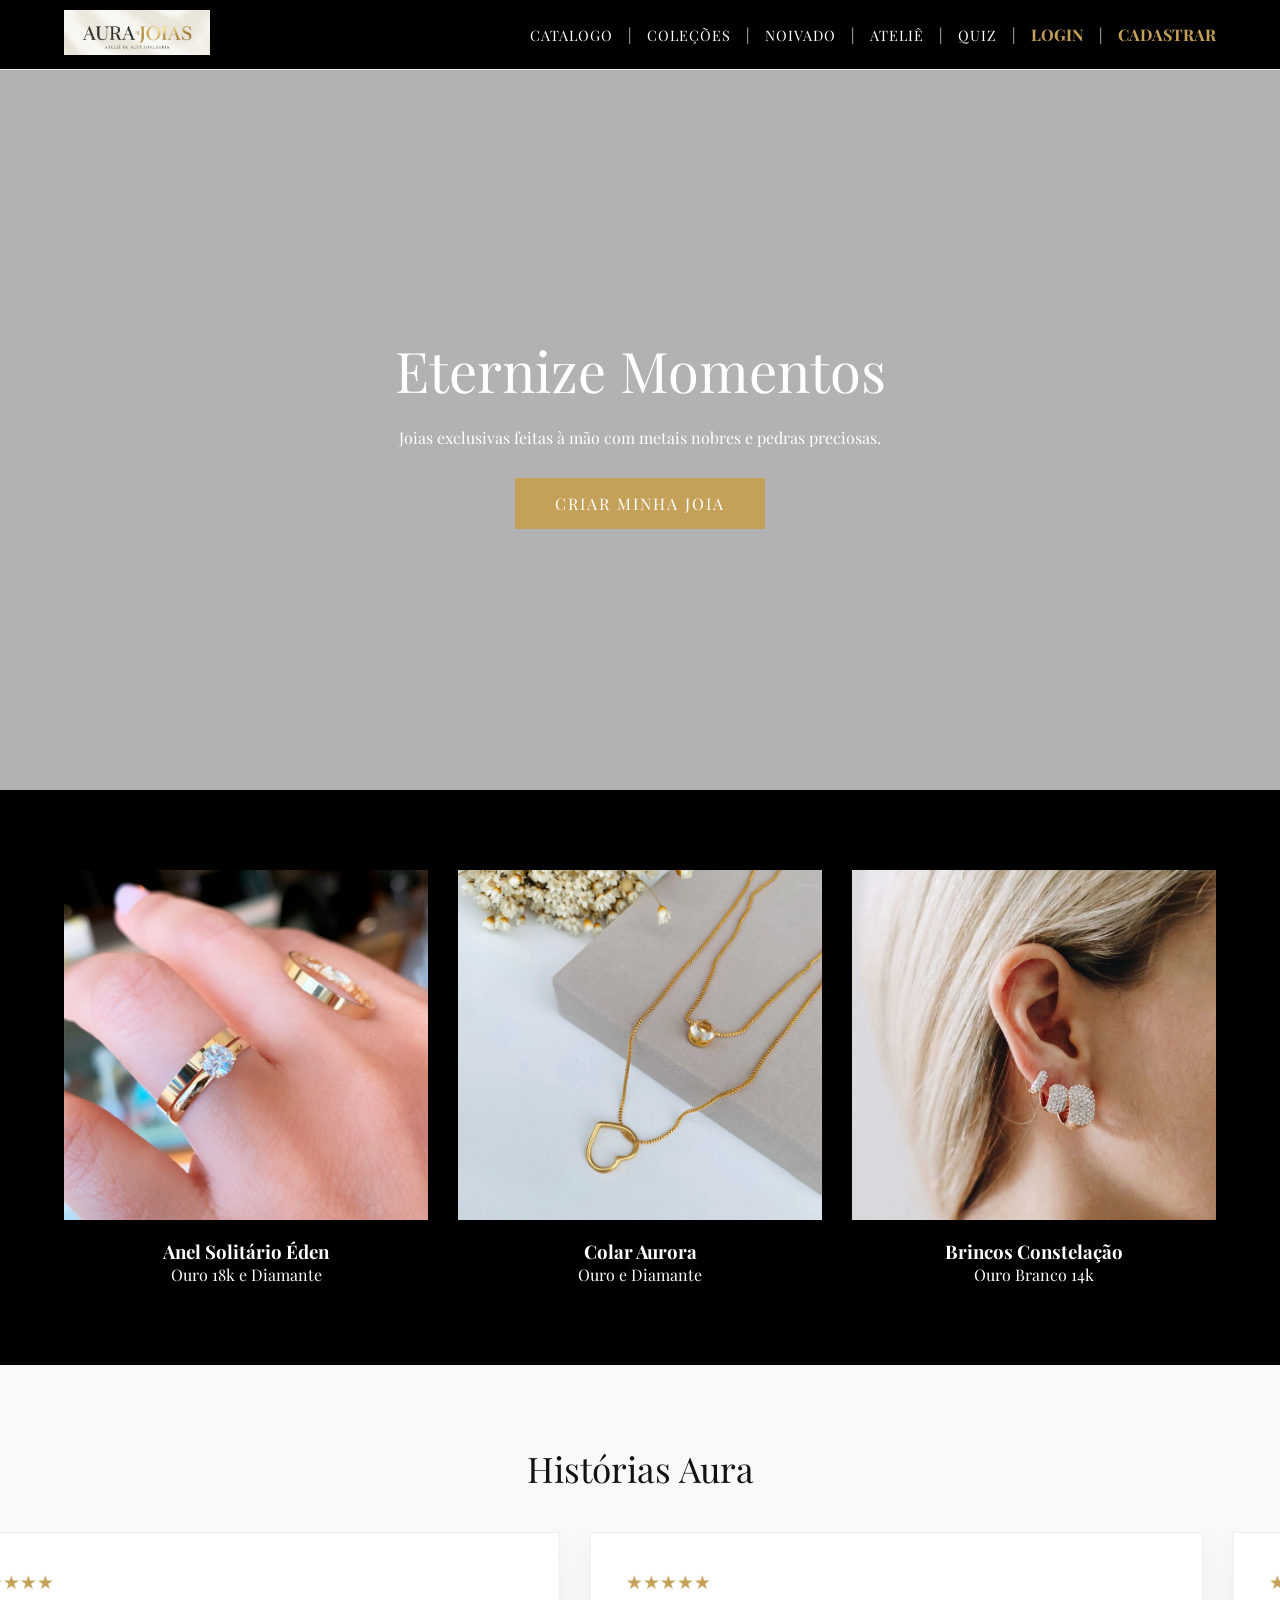
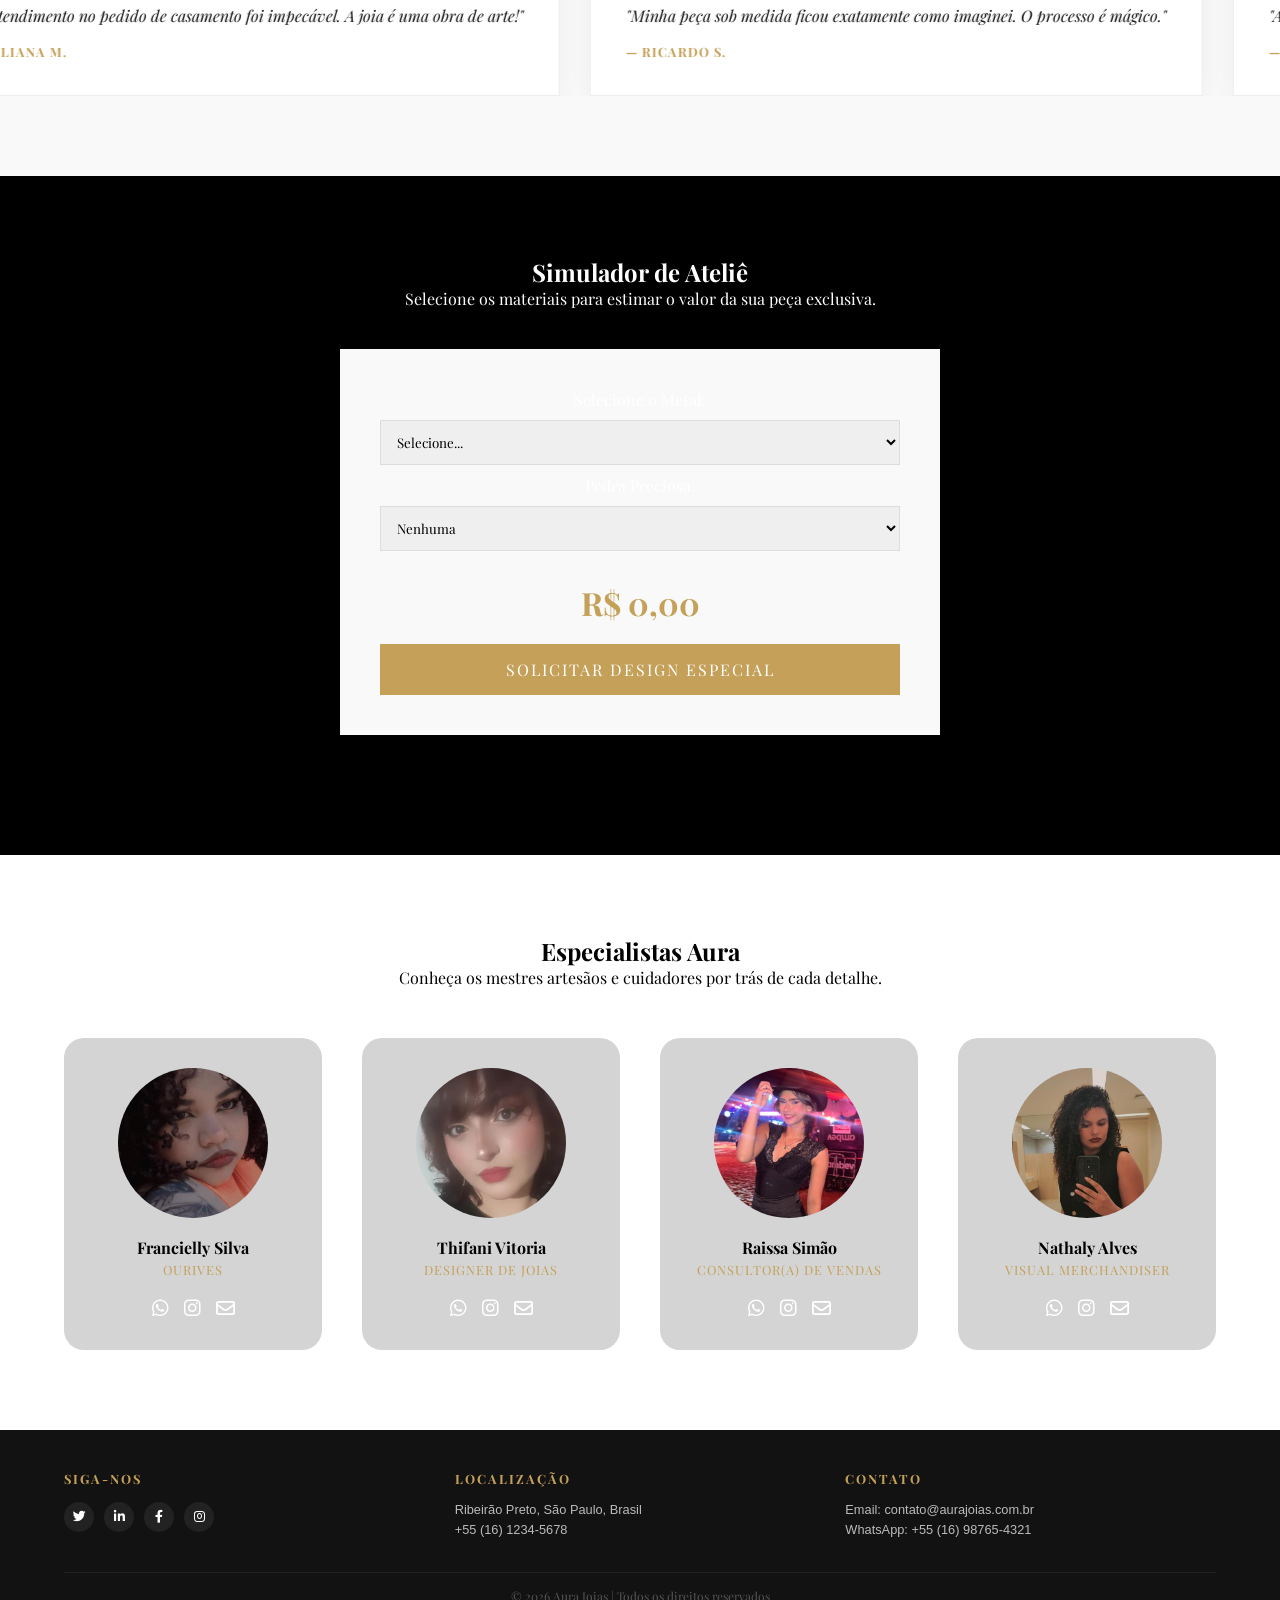
<file: index.html>
<!DOCTYPE html>
<html lang="pt-br">
<head>
    <meta charset="UTF-8">
    <meta name="viewport" content="width=device-width, initial-scale=1.0">
    <title>Aura Joias | Ateliê de Luxo</title>
    <link rel="icon" type="image/png" href="assets/images/auraicon.png">
    <link rel="stylesheet" type="text/css" href="assets/css/home.css">
    <link rel="stylesheet" href="https://cdnjs.cloudflare.com/ajax/libs/font-awesome/6.0.0/css/all.min.css">
    <link href="https://fonts.googleapis.com/css2?family=Playfair+Display:wght@400;700&display=swap" rel="stylesheet">
</head>
<body>

    <header>
        <a href="index.html" class="logo-link">
            <img src="media/auralogo.png" alt="Aura Joias logo" class="logo-img">
        </a>
        <nav>
            <a href="catalogo.html" class="nav-link">Catalogo</a> |
            <a href="colecoes.html" class="nav-link">Coleções</a> | 
            <a href="noivado.html" class="nav-link">Noivado</a> | 
            <a href="atelie.html" class="nav-link">Ateliê</a> | 
            <a href="quiz.html" class="nav-link">Quiz</a> |
            <a href="login.html" class="nav-link-gold">LOGIN</a> |
            <a href="cadastro.html" class="nav-link-gold">CADASTRAR</a>
        </nav>
    </header>

    <section class="hero">
        <h1 class="reveal">Eternize Momentos</h1>
        <p class="reveal" style="margin-bottom: 30px;">Joias exclusivas feitas à mão com metais nobres e pedras preciosas.</p>
        <a href="#custom" class="btn-gold reveal">Criar Minha Joia</a>
    </section>

    <main>
        <div class="grid">
            <div class="item reveal">
                <img src="media/Anel.jpg" alt="Anel">
                <h3>Anel Solitário Éden</h3>
                <p>Ouro 18k e Diamante</p>
            </div>
            <div class="item reveal">
                <img src="media/Colar.jpg" alt="Colar">
                <h3>Colar Aurora</h3>
                <p>Ouro e Diamante</p>
            </div>
            <div class="item reveal">
                <img src="media/Brincos.jpg" alt="Brincos">
                <h3>Brincos Constelação</h3>
                <p>Ouro Branco 14k</p>
            </div>
        </div>

        <section class="testimonial-showcase">
            <h2>Histórias Aura</h2>
            <div class="card-viewer">
                <div class="card-track" id="card-track">
                    <div class="testimonial-card">
                        <div class="stars">★★★★★</div>
                        <p>"O atendimento no pedido de casamento foi impecável. A joia é uma obra de arte!"</p>
                        <h4>— Juliana M.</h4>
                    </div>
                    <div class="testimonial-card">
                        <div class="stars">★★★★★</div>
                        <p>"Minha peça sob medida ficou exatamente como imaginei. O processo é mágico."</p>
                        <h4>— Ricardo S.</h4>
                    </div>
                    <div class="testimonial-card">
                        <div class="stars">★★★★★</div>
                        <p>"A qualidade do acabamento e o brilho dos diamantes são incomparáveis."</p>
                        <h4>— Beatriz H.</h4>
                    </div>
                    <div class="testimonial-card">
                        <div class="stars">★★★★★</div>
                        <p>"Comprei um colar para minha mãe e ela chorou de emoção. Perfeito!"</p>
                        <h4>— Lucas P.</h4>
                    </div>
                </div>
            </div>
        </section>

        <section id="custom" class="custom-section">
            <h2 class="reveal">Simulador de Ateliê</h2>
            <p class="reveal">Selecione os materiais para estimar o valor da sua peça exclusiva.</p>
            
            <div class="configurator reveal">
                <label>Selecione o Metal:</label>
                <select id="metal" onchange="updatePrice()">
                    <option value="0">Selecione...</option>
                    <option value="2500">Ouro Amarelo 18k</option>
                    <option value="2800">Ouro Branco 18k</option>
                    <option value="1200">Prata 950</option>
                </select>

                <label>Pedra Preciosa:</label>
                <select id="pedra" onchange="updatePrice()">
                    <option value="0">Nenhuma</option>
                    <option value="5000">Diamante (0.5 ct)</option>
                    <option value="1500">Esmeralda</option>
                    <option value="1200">Rubi</option>
                </select>

                <div class="price-tag" id="totalPrice">R$ 0,00</div>
                <a href="https://wa.me/5516988145581" class="btn-gold" style="width: 100%; display: block; text-align: center;">Solicitar Design Especial</a>
            </div>
        </section>

        <section class="team-section reveal">
            <h2>Especialistas Aura</h2>
            <p>Conheça os mestres artesãos e cuidadores por trás de cada detalhe.</p>
            <div class="team-grid">
                <div class="member">
                    <img src="media/aurafran.jpg" alt="Francielly">
                    <h4>Francielly Silva</h4>
                    <span>Ourives</span>
                    <div class="social-icons">
                        <a href="#"><i class="fab fa-whatsapp"></i></a>
                        <a href="#"><i class="fab fa-instagram"></i></a>
                        <a href="#"><i class="far fa-envelope"></i></a>
                    </div>
                </div>
                <div class="member">
                    <img src="media/aurathify.jpg" alt="Thifani">
                    <h4>Thifani Vitoria</h4>
                    <span>Designer de Joias</span>
                    <div class="social-icons">
                        <a href="#"><i class="fab fa-whatsapp"></i></a>
                        <a href="#"><i class="fab fa-instagram"></i></a>
                        <a href="#"><i class="far fa-envelope"></i></a>
                    </div>
                </div>
                <div class="member">
                    <img src="media/auraraissa.jpg" alt="Raissa">
                    <h4>Raissa Simão</h4>
                    <span>Consultor(a) de Vendas</span>
                    <div class="social-icons">
                        <a href="#"><i class="fab fa-whatsapp"></i></a>
                        <a href="#"><i class="fab fa-instagram"></i></a>
                        <a href="#"><i class="far fa-envelope"></i></a>
                    </div>
                </div>
                <div class="member">
                    <img src="media/auranathaly.jpg" alt="Nathaly">
                    <h4>Nathaly Alves</h4>
                    <span>Visual Merchandiser</span>
                    <div class="social-icons">
                        <a href="#"><i class="fab fa-whatsapp"></i></a>
                        <a href="#"><i class="fab fa-instagram"></i></a>
                        <a href="#"><i class="far fa-envelope"></i></a>
                    </div>
                </div>
            </div>
        </section>
        <script src="assets/js/script.js"></script>
    </main>
    <footer>
        <div class="footer-container">
            <div class="footer-col">
                <h3>SIGA-NOS</h3>
                <div class="footer-social">
                    <a href="#"><i class="fab fa-twitter"></i></a>
                    <a href="#"><i class="fab fa-linkedin-in"></i></a>
                    <a href="#"><i class="fab fa-facebook-f"></i></a>
                    <a href="#"><i class="fab fa-instagram"></i></a>
                </div>
            </div>
            <div class="footer-col">
                <h3>LOCALIZAÇÃO</h3>
                <p>Ribeirão Preto, São Paulo, Brasil</p>
                <p>+55 (16) 1234-5678</p>
            </div>
            <div class="footer-col">
                <h3>CONTATO</h3>
                <p>Email: contato@aurajoias.com.br</p>
                <p>WhatsApp: +55 (16) 98765-4321</p>
            </div>
        </div>
        <div class="footer-bottom">
            <p>&copy; 2026 Aura Joias | Todos os direitos reservados</p>
        </div>
    </footer>
</body>
</html>
</file>
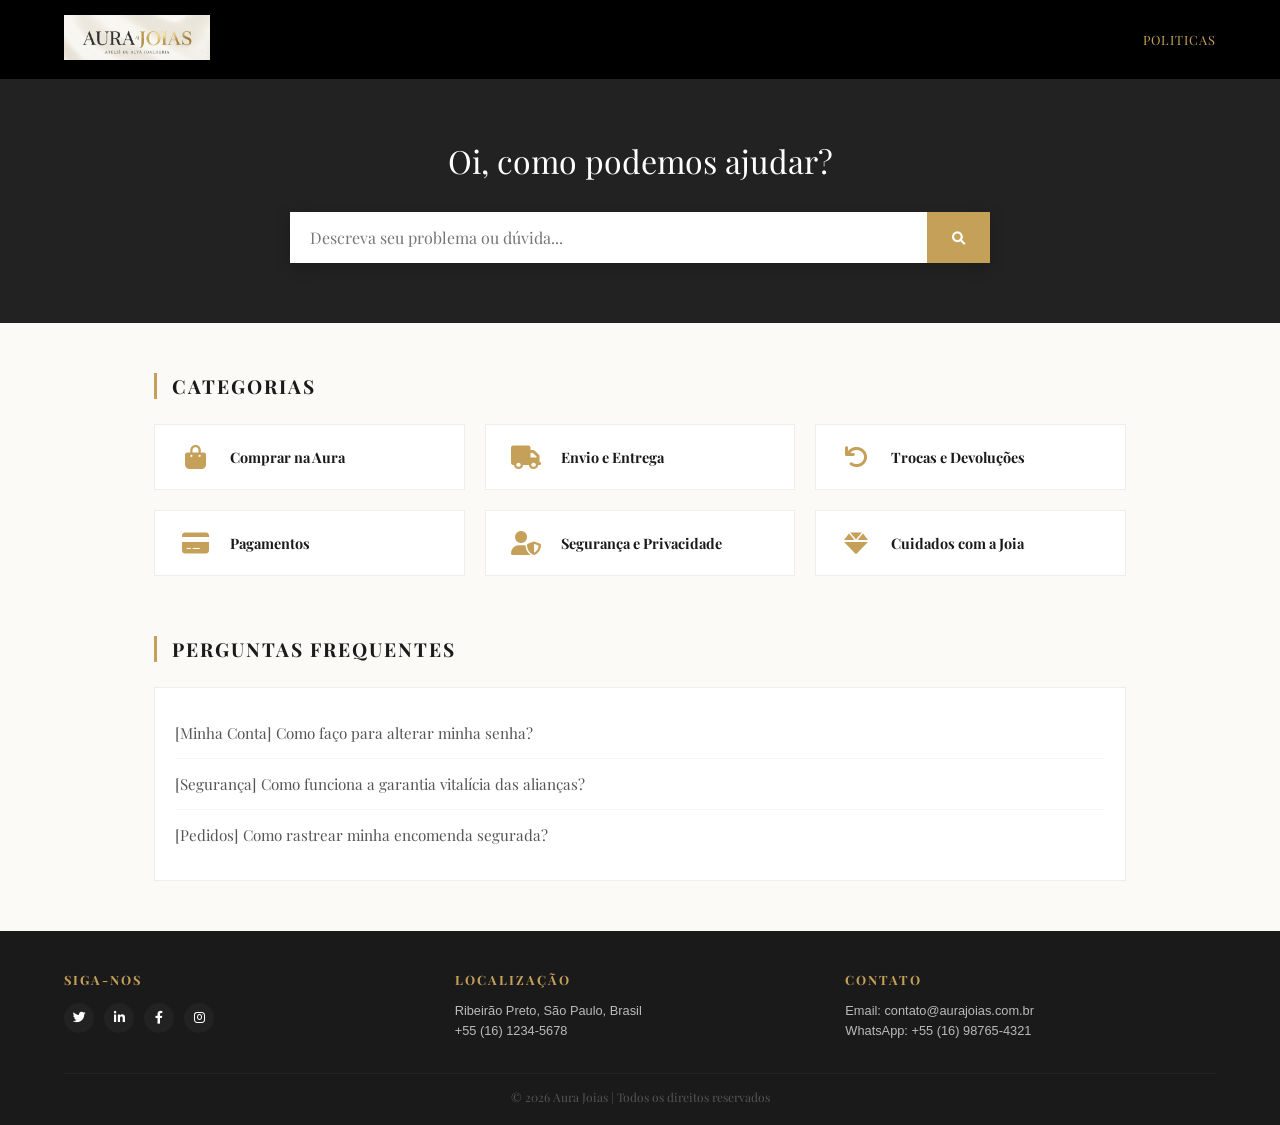
<file: ajuda.html>
<!DOCTYPE html>
<html lang="pt-br">
<head>
    <meta charset="UTF-8">
    <meta name="viewport" content="width=device-width, initial-scale=1.0">
    <title>Aura | Central de Ajuda</title>
    <link rel="stylesheet" type="text/css" href="assets/css/ajuda.css">
    <link rel="icon" type="image/png" href="assets/images/auraicon.png">
    <link rel="stylesheet" href="https://cdnjs.cloudflare.com/ajax/libs/font-awesome/6.0.0/css/all.min.css">
    <link href="https://fonts.googleapis.com/css2?family=Playfair+Display:wght@400;700&display=swap" rel="stylesheet">
</head>
<body>

    <header>
        <a href="index.html"><img src="media/auralogo.png" alt="Aura" class="logo-img"></a>
        <a href="politicas.html" class="back-link">POLITICAS</a>
    </header>

    <section class="help-search-section">
        <h1>Oi, como podemos ajudar?</h1>
        <div class="search-container">
            <input type="text" placeholder="Descreva seu problema ou dúvida...">
            <button><i class="fas fa-search"></i></button>
        </div>
    </section>

    <main class="container">
        <h2 class="section-title">Categorias</h2>
        <div class="categories-grid">
            <a href="#" class="category-card">
                <i class="fas fa-shopping-bag"></i>
                <span>Comprar na Aura</span>
            </a>
            <a href="#" class="category-card">
                <i class="fas fa-truck"></i>
                <span>Envio e Entrega</span>
            </a>
            <a href="#" class="category-card">
                <i class="fas fa-undo"></i>
                <span>Trocas e Devoluções</span>
            </a>
            <a href="#" class="category-card">
                <i class="fas fa-credit-card"></i>
                <span>Pagamentos</span>
            </a>
            <a href="#" class="category-card">
                <i class="fas fa-user-shield"></i>
                <span>Segurança e Privacidade</span>
            </a>
            <a href="#" class="category-card">
                <i class="fas fa-gem"></i>
                <span>Cuidados com a Joia</span>
            </a>
        </div>

        <h2 class="section-title">Perguntas Frequentes</h2>
        <div class="faq-list">
            <a href="#" class="faq-item">[Minha Conta] Como faço para alterar minha senha?</a>
            <a href="#" class="faq-item">[Segurança] Como funciona a garantia vitalícia das alianças?</a>
            <a href="#" class="faq-item">[Pedidos] Como rastrear minha encomenda segurada?</a>
        </div>
    </main>

    <footer>
        <div class="footer-container">
            <div class="footer-col">
                <h3>SIGA-NOS</h3>
                <div class="footer-social">
                    <a href="#"><i class="fab fa-twitter"></i></a>
                    <a href="#"><i class="fab fa-linkedin-in"></i></a>
                    <a href="#"><i class="fab fa-facebook-f"></i></a>
                    <a href="#"><i class="fab fa-instagram"></i></a>
                </div>
            </div>
            <div class="footer-col">
                <h3>LOCALIZAÇÃO</h3>
                <p>Ribeirão Preto, São Paulo, Brasil</p>
                <p>+55 (16) 1234-5678</p>
            </div>
            <div class="footer-col">
                <h3>CONTATO</h3>
                <p>Email: contato@aurajoias.com.br</p>
                <p>WhatsApp: +55 (16) 98765-4321</p>
            </div>
        </div>
        <div class="footer-bottom">
            <p>&copy; 2026 Aura Joias | Todos os direitos reservados</p>
        </div>
    </footer>

</body>
</html>
</file>
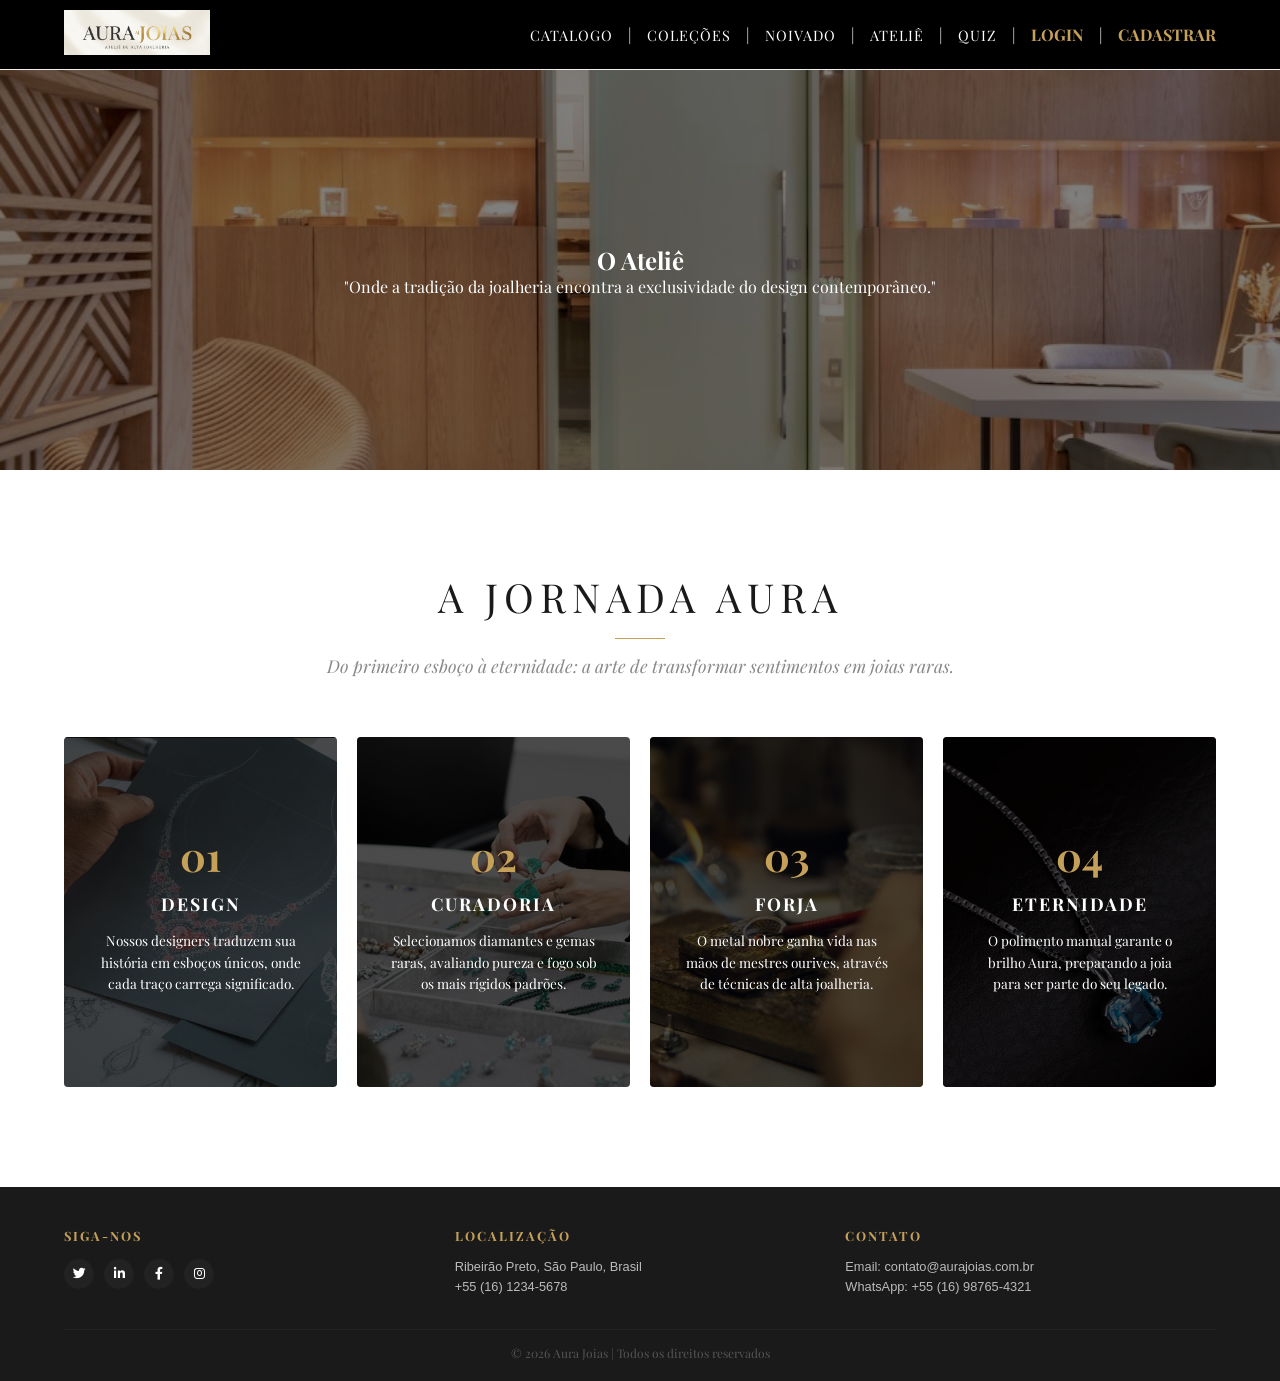
<file: atelie.html>
<!DOCTYPE html>
<html lang="pt-br">
<head>
    <meta charset="UTF-8">
    <meta name="viewport" content="width=device-width, initial-scale=1.0">
    <title>Aura Joias | Ateliê </title>
    <link rel="icon" type="image/png" href="assets/images/auraicon.png">
    <link rel="stylesheet" href="https://cdnjs.cloudflare.com/ajax/libs/font-awesome/6.0.0/css/all.min.css">
    <link href="https://fonts.googleapis.com/css2?family=Playfair+Display:ital,wght@0,400;0,700;1,400&display=swap" rel="stylesheet">
    <link rel="stylesheet" href="assets/css/atelie.css">
</head>
<body>
    <header>
        <a href="index.html" class="logo-link">
            <img src="media/auralogo.png" alt="Aura Joias logo" class="logo-img">
        </a>
        <nav>
            <a href="catalogo.html" class="nav-link">Catalogo</a> |
            <a href="colecoes.html" class="nav-link">Coleções</a> | 
            <a href="noivado.html" class="nav-link">Noivado</a> | 
            <a href="atelie.html" class="nav-link">Ateliê</a> | 
            <a href="quiz.html" class="nav-link">Quiz</a> |
            <a href="login.html" class="nav-link-gold">LOGIN</a> |
            <a href="cadastro.html" class="nav-link-gold">CADASTRAR</a>
        </nav>
    </header>
    <section class="atelier-hero">
        <h1>O Ateliê</h1>
        <p>"Onde a tradição da joalheria encontra a exclusividade do design contemporâneo."</p>
    </section>
    <section class="process-container">
        <div class="process-title">
            <h2>A Jornada Aura</h2>
            <span class="process-subtitle">Do primeiro esboço à eternidade: a arte de transformar sentimentos em joias raras.</span>
        </div>
        <div class="process-grid">
            <div class="process-step step-1">
                <span>01</span>
                <h3>Design</h3>
                <p>Nossos designers traduzem sua história em esboços únicos, onde cada traço carrega significado.</p>
            </div>
            <div class="process-step step-2">
                <span>02</span>
                <h3>Curadoria</h3>
                <p>Selecionamos diamantes e gemas raras, avaliando pureza e fogo sob os mais rígidos padrões.</p>
            </div>
            <div class="process-step step-3">
                <span>03</span>
                <h3>Forja</h3>
                <p>O metal nobre ganha vida nas mãos de mestres ourives, através de técnicas de alta joalheria.</p>
            </div>
            <div class="process-step step-4">
                <span>04</span>
                <h3>Eternidade</h3>
                <p>O polimento manual garante o brilho Aura, preparando a joia para ser parte do seu legado.</p>
            </div>
        </div>
    </section>
    <footer>
        <div class="footer-container">
            <div class="footer-col">
                <h3>SIGA-NOS</h3>
                <div class="footer-social">
                    <a href="#"><i class="fab fa-twitter"></i></a>
                    <a href="#"><i class="fab fa-linkedin-in"></i></a>
                    <a href="#"><i class="fab fa-facebook-f"></i></a>
                    <a href="#"><i class="fab fa-instagram"></i></a>
                </div>
            </div>
            <div class="footer-col">
                <h3>LOCALIZAÇÃO</h3>
                <p>Ribeirão Preto, São Paulo, Brasil</p>
                <p>+55 (16) 1234-5678</p>
            </div>
            <div class="footer-col">
                <h3>CONTATO</h3>
                <p>Email: contato@aurajoias.com.br</p>
                <p>WhatsApp: +55 (16) 98765-4321</p>
            </div>
        </div>
        <div class="footer-bottom">
            <p>&copy; 2026 Aura Joias | Todos os direitos reservados</p>
        </div>
    </footer>

</body>
</html>
</file>
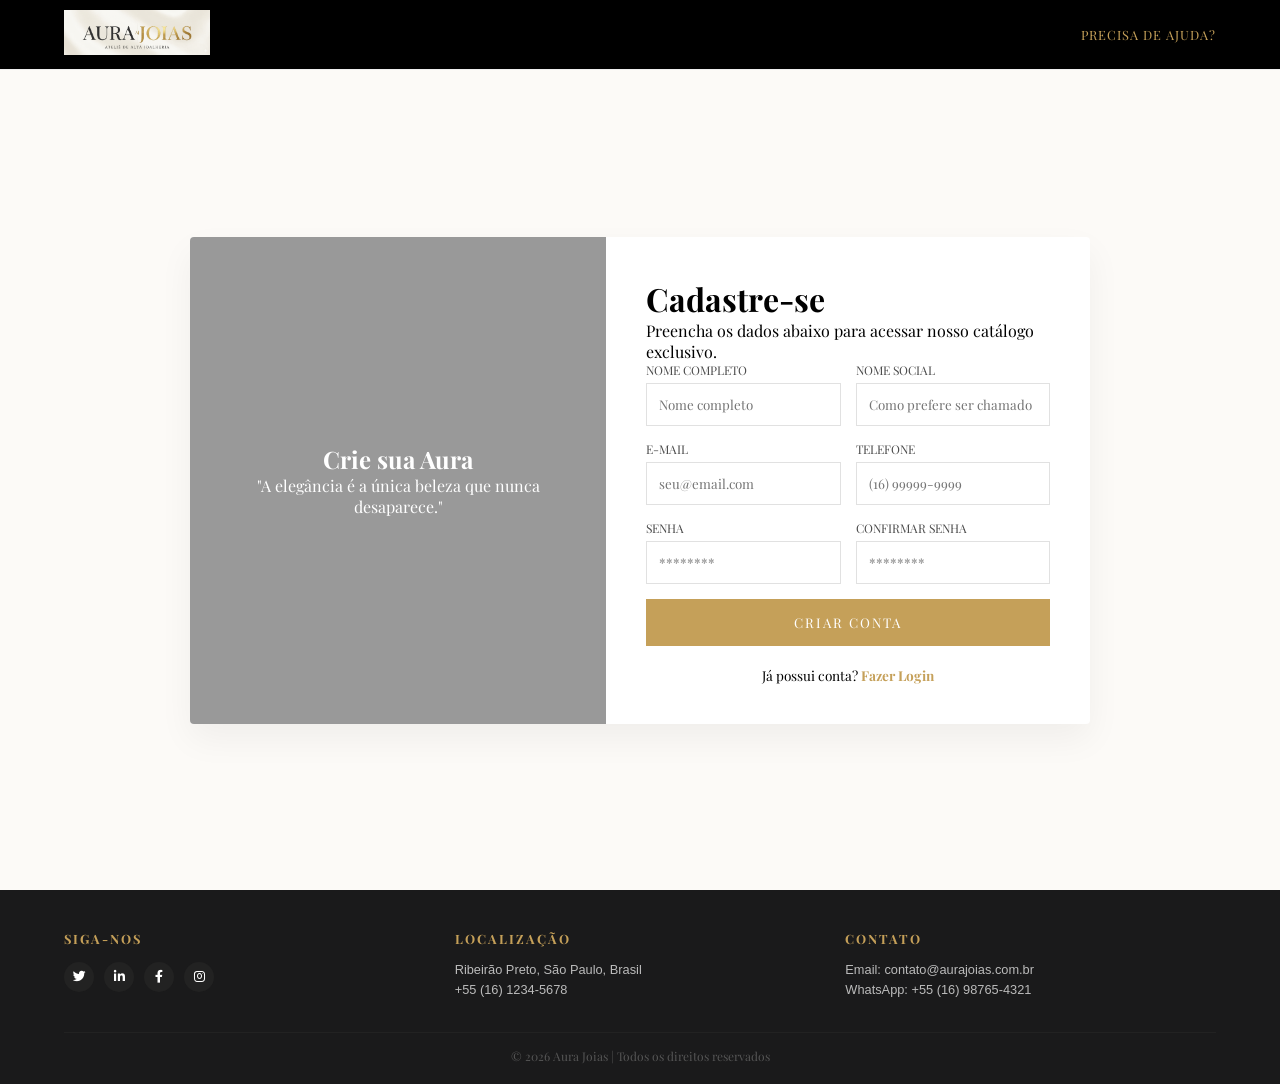
<file: cadastro.html>
<!DOCTYPE html>
<html lang="pt-br">
<head>
    <meta charset="UTF-8">
    <meta name="viewport" content="width=device-width, initial-scale=1.0">
    <title>Aura Joias | Cadastro</title>
    <link rel="icon" type="image/png" href="assets/images/auraicon.png">
    <link rel="stylesheet" type="text/css" href="assets/css/cadastro.css">
    <link rel="stylesheet" href="https://cdnjs.cloudflare.com/ajax/libs/font-awesome/6.0.0/css/all.min.css">
    <link href="https://fonts.googleapis.com/css2?family=Playfair+Display:wght@400;700&display=swap" rel="stylesheet">
</head>
<body>

    <header>
        <a href="index.html" class="logo-link">
            <img src="media/auralogo.png" alt="Aura Joias logo" class="logo-img">
        </a>
        <a href="ajuda.html" class="help-link">Precisa de ajuda?</a>
    </header>

    <div class="page-wrapper">
        <main class="auth-container">
            <div class="auth-sidebar">
                <h2>Crie sua Aura</h2>
                <p>"A elegância é a única beleza que nunca desaparece."</p>
            </div>

            <div class="auth-form-section">
                <div class="auth-header">
                    <h1>Cadastre-se</h1>
                    <p>Preencha os dados abaixo para acessar nosso catálogo exclusivo.</p>
                </div>

                <form class="form-grid">
                    <div class="input-box">
                        <label>Nome Completo</label>
                        <input type="text" placeholder="Nome completo" required>
                    </div>
                    
                    <div class="input-box">
                        <label>Nome Social</label>
                        <input type="text" placeholder="Como prefere ser chamado">
                    </div>

                    <div class="input-box">
                        <label>E-mail</label>
                        <input type="email" placeholder="seu@email.com" required>
                    </div>

                    <div class="input-box">
                        <label>Telefone</label>
                        <input type="tel" placeholder="(16) 99999-9999" required>
                    </div>

                    <div class="input-box">
                        <label>Senha</label>
                        <input type="password" placeholder="********" required>
                    </div>

                    <div class="input-box">
                        <label>Confirmar Senha</label>
                        <input type="password" placeholder="********" required>
                    </div>

                    <button type="submit" class="btn-register full-width">Criar Conta</button>
                </form>

                <div class="login-link">
                    Já possui conta? <a href="login.html">Fazer Login</a>
                </div>
            </div>
            <script src="assets/js/cadastro.js"></script>
        </main>
    </div>

    <footer>
        <div class="footer-container">
            <div class="footer-col">
                <h3>SIGA-NOS</h3>
                <div class="footer-social">
                    <a href="#"><i class="fab fa-twitter"></i></a>
                    <a href="#"><i class="fab fa-linkedin-in"></i></a>
                    <a href="#"><i class="fab fa-facebook-f"></i></a>
                    <a href="#"><i class="fab fa-instagram"></i></a>
                </div>
            </div>
            <div class="footer-col">
                <h3>LOCALIZAÇÃO</h3>
                <p>Ribeirão Preto, São Paulo, Brasil</p>
                <p>+55 (16) 1234-5678</p>
            </div>
            <div class="footer-col">
                <h3>CONTATO</h3>
                <p>Email: contato@aurajoias.com.br</p>
                <p>WhatsApp: +55 (16) 98765-4321</p>
            </div>
        </div>
        <div class="footer-bottom">
            <p>&copy; 2026 Aura Joias | Todos os direitos reservados</p>
        </div>
    </footer>

</body>
</html>
</file>
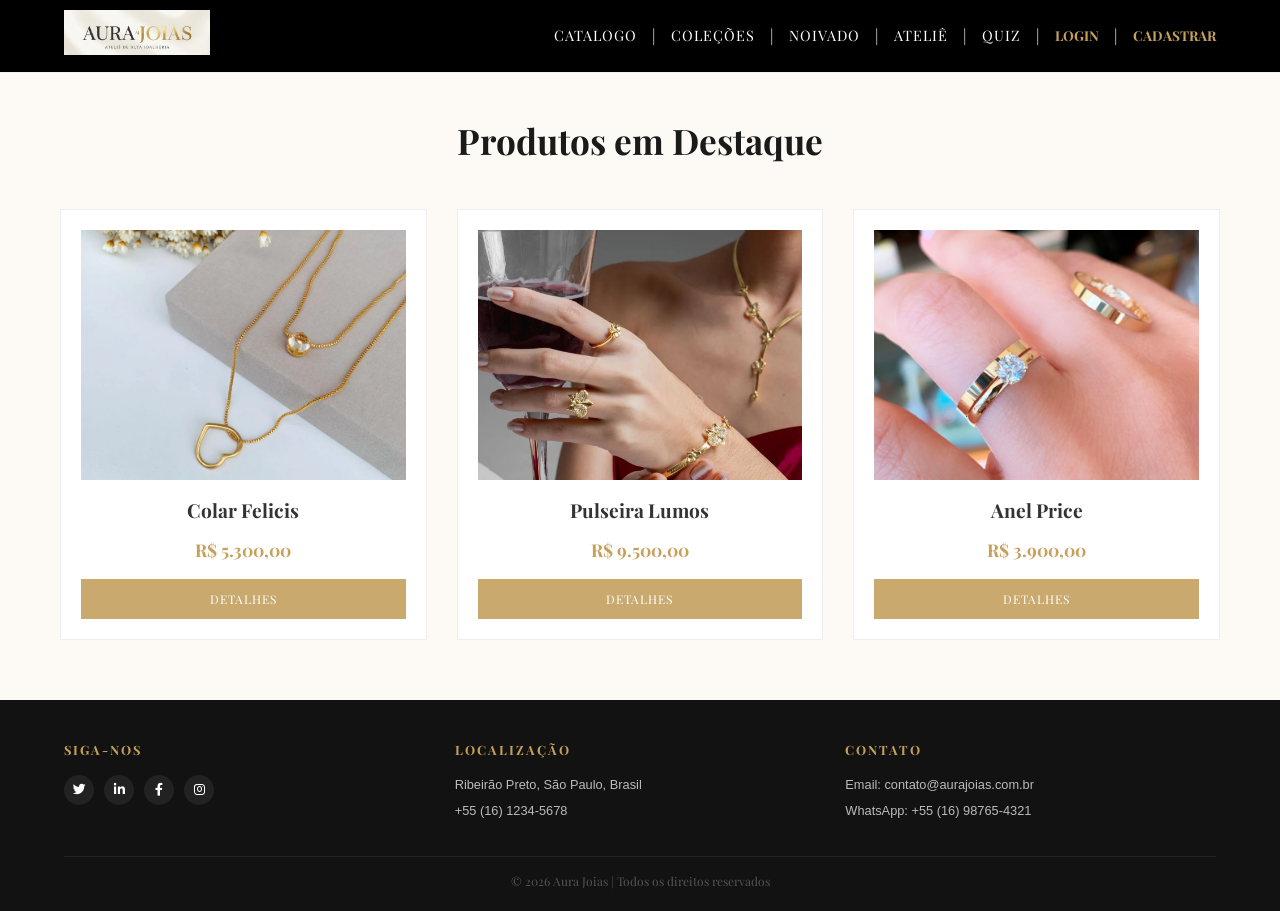
<file: colecoes.html>
<!DOCTYPE html>
<html lang="pt-br">
<head>
    <meta charset="UTF-8">
    <meta name="viewport" content="width=device-width, initial-scale=1.0">
    <title>Aura Joias - Produtos</title>
    <link rel="icon" type="image/png" href="assets/images/auraicon.png">
    <link rel="stylesheet" href="https://cdnjs.cloudflare.com/ajax/libs/font-awesome/6.0.0/css/all.min.css">
    <link href="https://fonts.googleapis.com/css2?family=Playfair+Display:wght@400;700&display=swap" rel="stylesheet">
    <link rel="stylesheet" type="text/css" href="assets/css/colecoes.css">
</head> 
<body>

    <header>
        <a href="index.html" class="logo-link">
            <img src="media/auralogo.png" alt="Aura Joias logo" class="logo-img">
        </a>
        <nav>
            <a href="catalogo.html" class="nav-link">Catalogo</a> |
            <a href="colecoes.html" class="nav-link">Coleções</a> | 
            <a href="noivado.html" class="nav-link">Noivado</a> | 
            <a href="atelie.html" class="nav-link">Ateliê</a> | 
            <a href="quiz.html" class="nav-link">Quiz</a> |
            <a href="login.html" class="nav-link-gold">LOGIN</a> |
            <a href="cadastro.html" class="nav-link-gold">CADASTRAR</a>
        </nav>
    </header>

    <main>
        <h1>Produtos em Destaque</h1>

        <section class="Produtos">
            <!-- Item 1 -->
            <article class="Item">
                <div class="img-container">
                    <img src="media/Colar.jpg" alt="Colar Felicis">
                </div>
                <h3>Colar Felicis</h3>
                <p class="preco">R$ 5.300,00</p>
                <button class="botao-detalhes">DETALHES</button>
            </article>

            <!-- Item 2 -->
            <article class="Item">
                <div class="img-container">
                    <img src="media/pulseira.jpg" alt="Pulseira Lumos">
                </div>
                <h3>Pulseira Lumos</h3>
                <p class="preco">R$ 9.500,00</p>
                <button class="botao-detalhes">DETALHES</button>
            </article>

            <!-- Item 3 -->
            <article class="Item">
                <div class="img-container">
                    <img src="media/Anel.jpg" alt="Anel Price">
                </div>
                <h3>Anel Price</h3>
                <p class="preco">R$ 3.900,00</p>
                <button class="botao-detalhes">DETALHES</button>
            </article>
        </section>
    </main>

    <footer>
        <div class="footer-container">
            <div class="footer-col">
                <h3>SIGA-NOS</h3>
                <div class="footer-social">
                    <a href="#"><i class="fab fa-twitter"></i></a>
                    <a href="#"><i class="fab fa-linkedin-in"></i></a>
                    <a href="#"><i class="fab fa-facebook-f"></i></a>
                    <a href="#"><i class="fab fa-instagram"></i></a>
                </div>
            </div>
            <div class="footer-col">
                <h3>LOCALIZAÇÃO</h3>
                <p>Ribeirão Preto, São Paulo, Brasil</p>
                <p>+55 (16) 1234-5678</p>
            </div>
            <div class="footer-col">
                <h3>CONTATO</h3>
                <p>Email: contato@aurajoias.com.br</p>
                <p>WhatsApp: +55 (16) 98765-4321</p>
            </div>
        </div>
        <div class="footer-bottom">
            <p>&copy; 2026 Aura Joias | Todos os direitos reservados</p>
        </div>
    </footer>

</body>
</html>
</file>
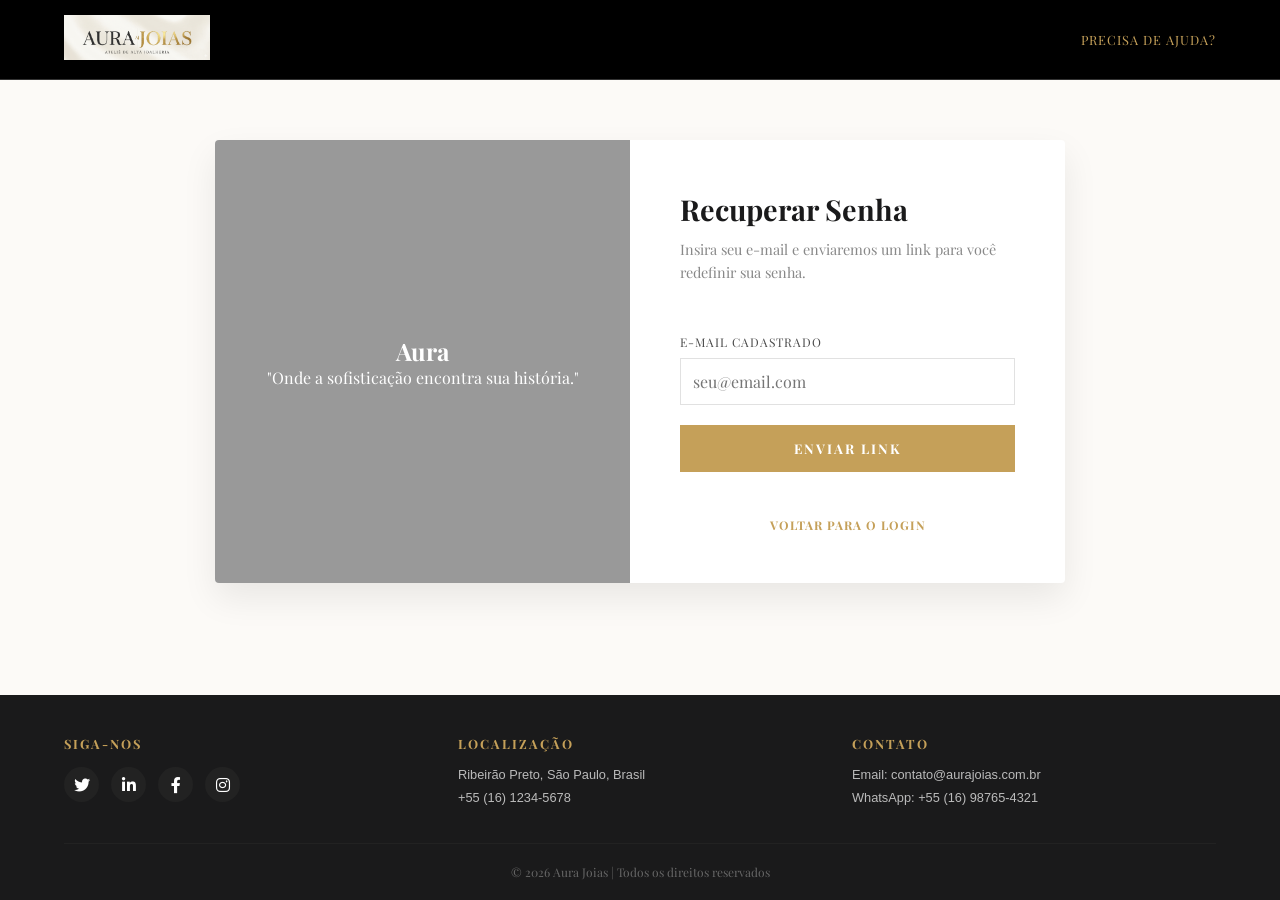
<file: esqueceu-senha.html>
<!DOCTYPE html>
<html lang="pt-br">
<head>
    <meta charset="UTF-8">
    <meta name="viewport" content="width=device-width, initial-scale=1.0">
    <title>Aura | Recuperar Senha</title>
    <link rel="icon" type="image/png" href="assets/images/auraicon.png">
    <link rel="stylesheet" type="text/css" href="assets/css/senha.css">
    <link rel="stylesheet" href="https://cdnjs.cloudflare.com/ajax/libs/font-awesome/6.0.0/css/all.min.css">
    <link href="https://fonts.googleapis.com/css2?family=Playfair+Display:wght@400;700&display=swap" rel="stylesheet">
</head>
<body>
    <header>
        <a href="index.html" class="logo-link">
            <img src="media/auralogo.png" alt="Aura Joias logo" class="logo-img">
        </a>
        <a href="ajuda.html" class="help-link">Precisa de ajuda?</a>
    </header>

    <div class="auth-container">
        <div class="auth-sidebar">
            <div>
                <h2>Aura</h2>
                <p>"Onde a sofisticação encontra sua história."</p>
            </div>
        </div>

        <div class="auth-form-section">
            <div class="auth-header">
                <h1>Recuperar Senha</h1>
                <p>Insira seu e-mail e enviaremos um link para você redefinir sua senha.</p>
            </div>

            <form action="#"> 
                <div class="input-box">
                    <label>E-mail Cadastrado</label>
                    <input type="email" placeholder="seu@email.com" required>
                </div>

                <button type="submit" class="btn-login">Enviar Link</button>
            </form>

            <div class="extra-links">
                <a href="login.html">Voltar para o Login</a>
            </div>
        </div>
    </div>

    <footer>
        <div class="footer-container">
            <div class="footer-col">
                <h3>SIGA-NOS</h3>
                <div class="footer-social">
                    <a href="#"><i class="fab fa-twitter"></i></a>
                    <a href="#"><i class="fab fa-linkedin-in"></i></a>
                    <a href="#"><i class="fab fa-facebook-f"></i></a>
                    <a href="#"><i class="fab fa-instagram"></i></a>
                </div>
            </div>
            <div class="footer-col">
                <h3>LOCALIZAÇÃO</h3>
                <p>Ribeirão Preto, São Paulo, Brasil</p>
                <p>+55 (16) 1234-5678</p>
            </div>
            <div class="footer-col">
                <h3>CONTATO</h3>
                <p>Email: contato@aurajoias.com.br</p>
                <p>WhatsApp: +55 (16) 98765-4321</p>
            </div>
        </div>
        <div class="footer-bottom">
            <p>&copy; 2026 Aura Joias | Todos os direitos reservados</p>
        </div>
    </footer>
</body>
</html>
</file>
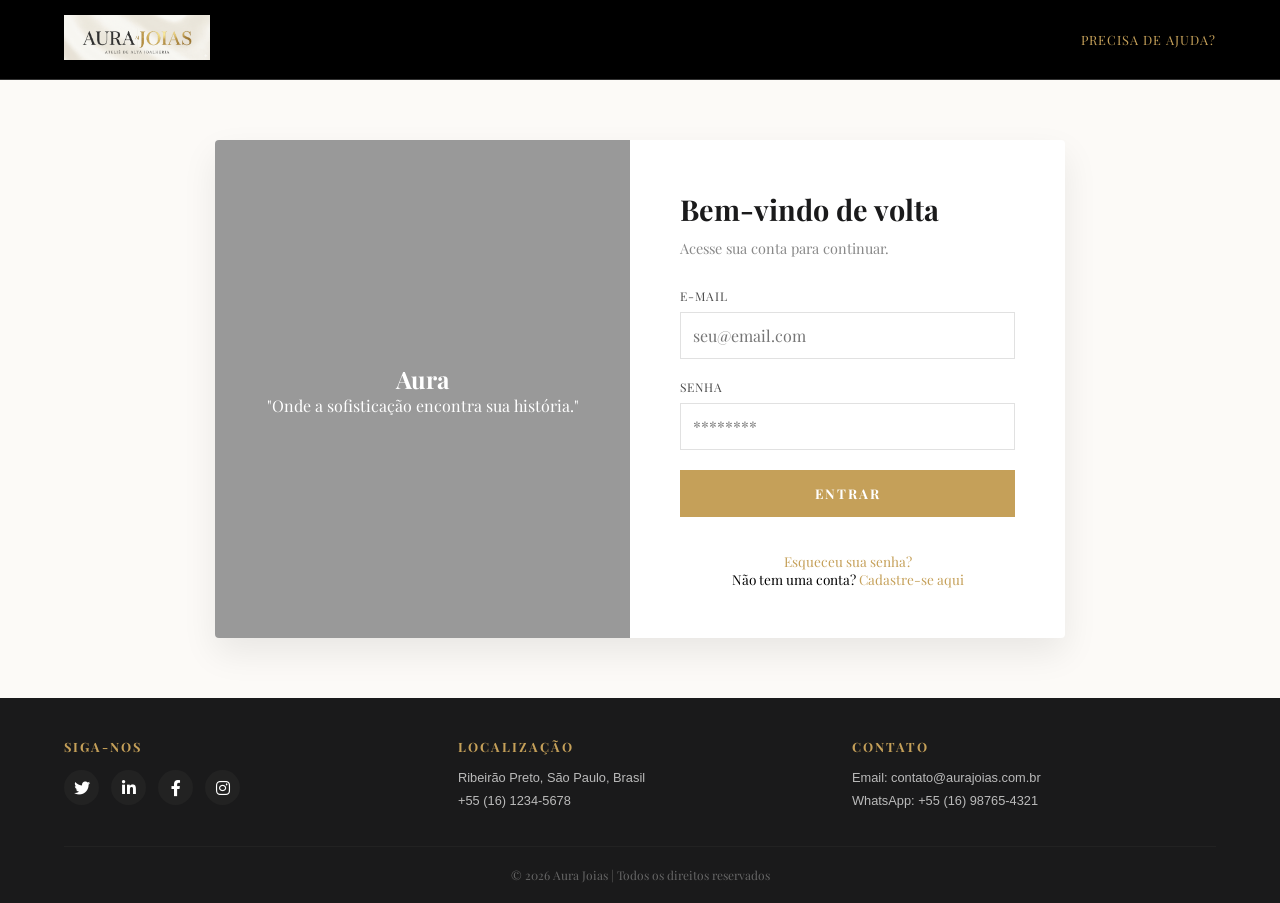
<file: login.html>
<!DOCTYPE html>
<html lang="pt-br">
<head>
    <meta charset="UTF-8">
    <meta name="viewport" content="width=device-width, initial-scale=1.0">
    <title>Aura | Login</title>
    <link rel="icon" type="image/png" href="assets/images/auraicon.png">
    <link rel="stylesheet" type="text/css" href="assets/css/login.css">
    <link rel="stylesheet" href="https://cdnjs.cloudflare.com/ajax/libs/font-awesome/6.0.0/css/all.min.css">
    <link href="https://fonts.googleapis.com/css2?family=Playfair+Display:wght@400;700&display=swap" rel="stylesheet">
</head>
<body>
    <header>
        <a href="index.html" class="logo-link">
            <img src="media/auralogo.png" alt="Aura Joias logo" class="logo-img">
        </a>
        <a href="ajuda.html" class="help-link">Precisa de ajuda?</a>
    </header>

    <div class="auth-container">
        <div class="auth-sidebar">
            <div>
                <h2>Aura</h2>
                <p>"Onde a sofisticação encontra sua história."</p>
            </div>
        </div>

        <div class="auth-form-section">
            <div class="auth-header">
                <h1>Bem-vindo de volta</h1>
                <p>Acesse sua conta para continuar.</p>
            </div>

            <form action="index.html"> 
                <div class="input-box">
                    <label>E-mail</label>
                    <input type="email" placeholder="seu@email.com" required>
                </div>

                <div class="input-box">
                    <label>Senha</label>
                    <input type="password" placeholder="********" required>
                </div>

                <button type="submit" class="btn-login">Entrar</button>
            </form>

            <div class="extra-links">
                <a href="esqueceu-senha.html">Esqueceu sua senha?</a>
                <span>Não tem uma conta? <a href="cadastro.html" style="display:inline;">Cadastre-se aqui</a></span>
            </div>
        </div>
    </div>

    <footer>
        <div class="footer-container">
            <div class="footer-col">
                <h3>SIGA-NOS</h3>
                <div class="footer-social">
                    <a href="#"><i class="fab fa-twitter"></i></a>
                    <a href="#"><i class="fab fa-linkedin-in"></i></a>
                    <a href="#"><i class="fab fa-facebook-f"></i></a>
                    <a href="#"><i class="fab fa-instagram"></i></a>
                </div>
            </div>
            <div class="footer-col">
                <h3>LOCALIZAÇÃO</h3>
                <p>Ribeirão Preto, São Paulo, Brasil</p>
                <p>+55 (16) 1234-5678</p>
            </div>
            <div class="footer-col">
                <h3>CONTATO</h3>
                <p>Email: contato@aurajoias.com.br</p>
                <p>WhatsApp: +55 (16) 98765-4321</p>
            </div>
        </div>
        <div class="footer-bottom">
            <p>&copy; 2026 Aura Joias | Todos os direitos reservados</p>
        </div>
    </footer>

</body>
</html>
</file>
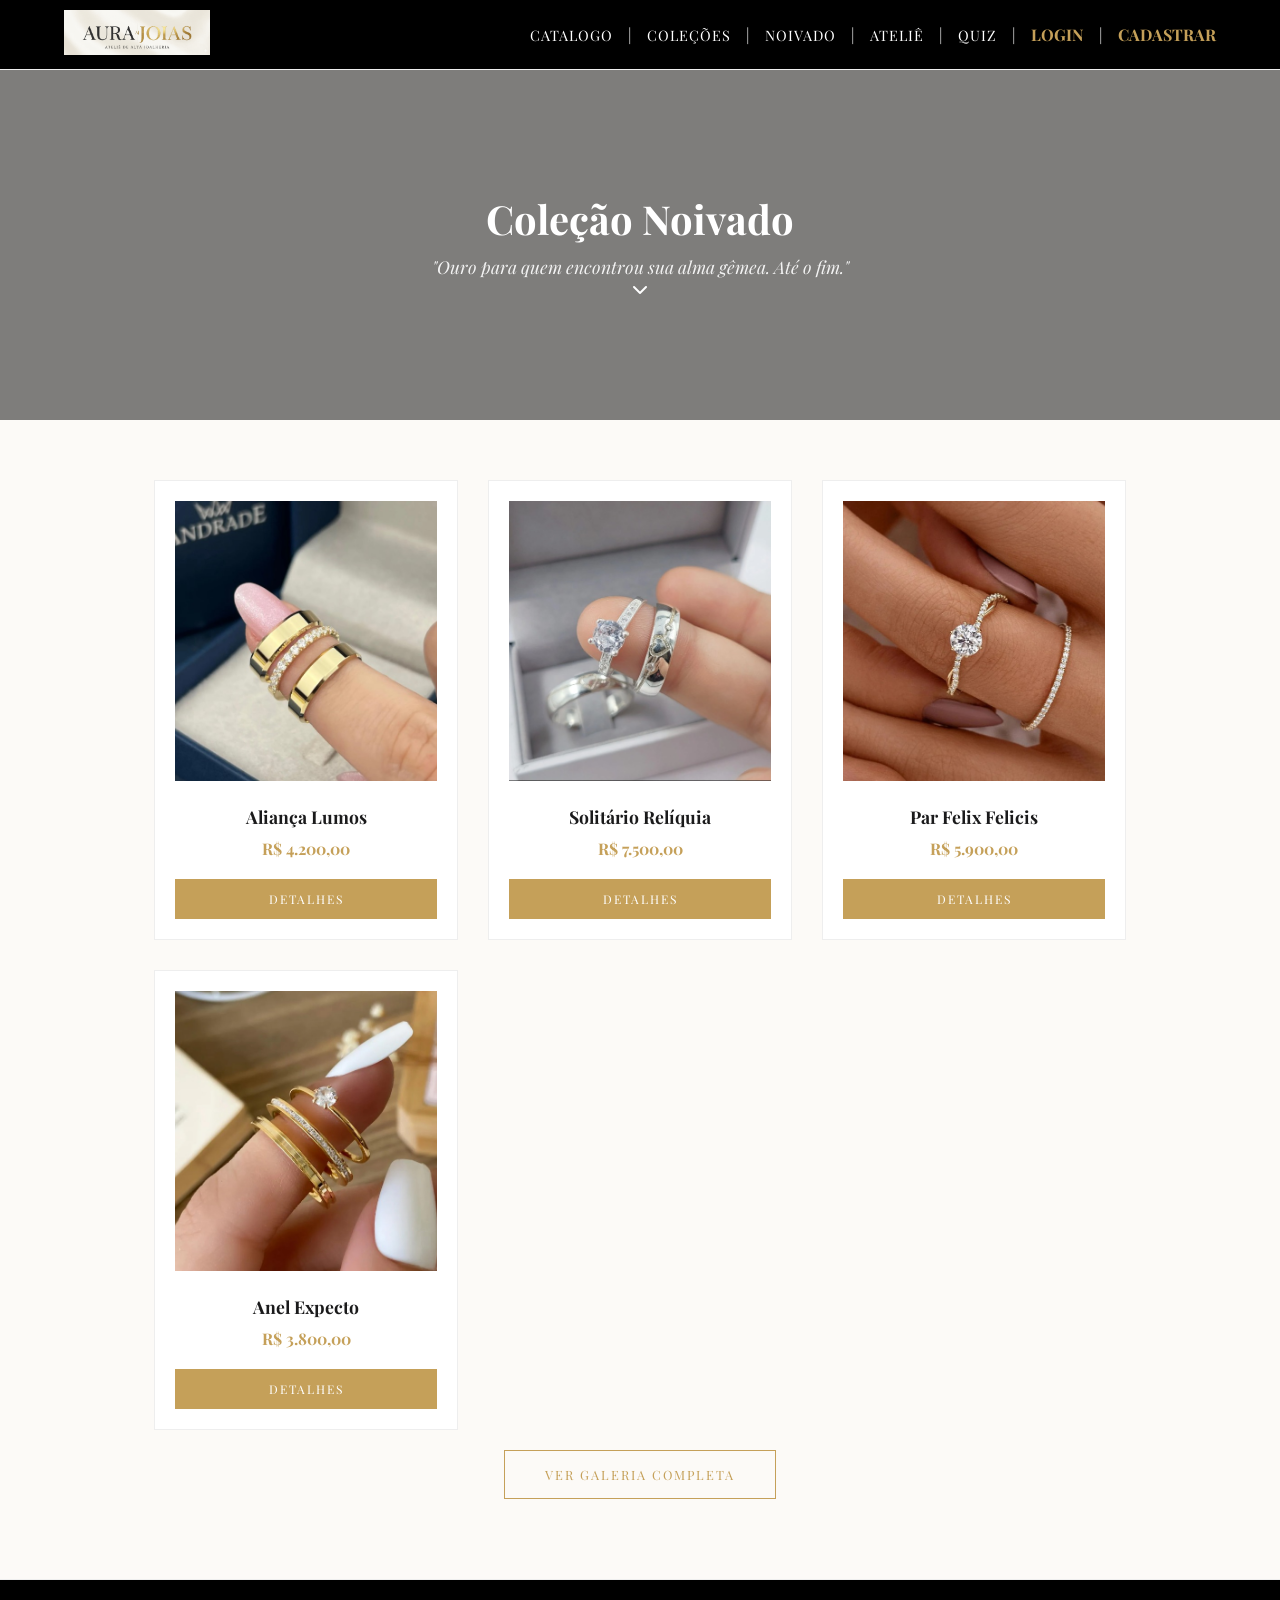
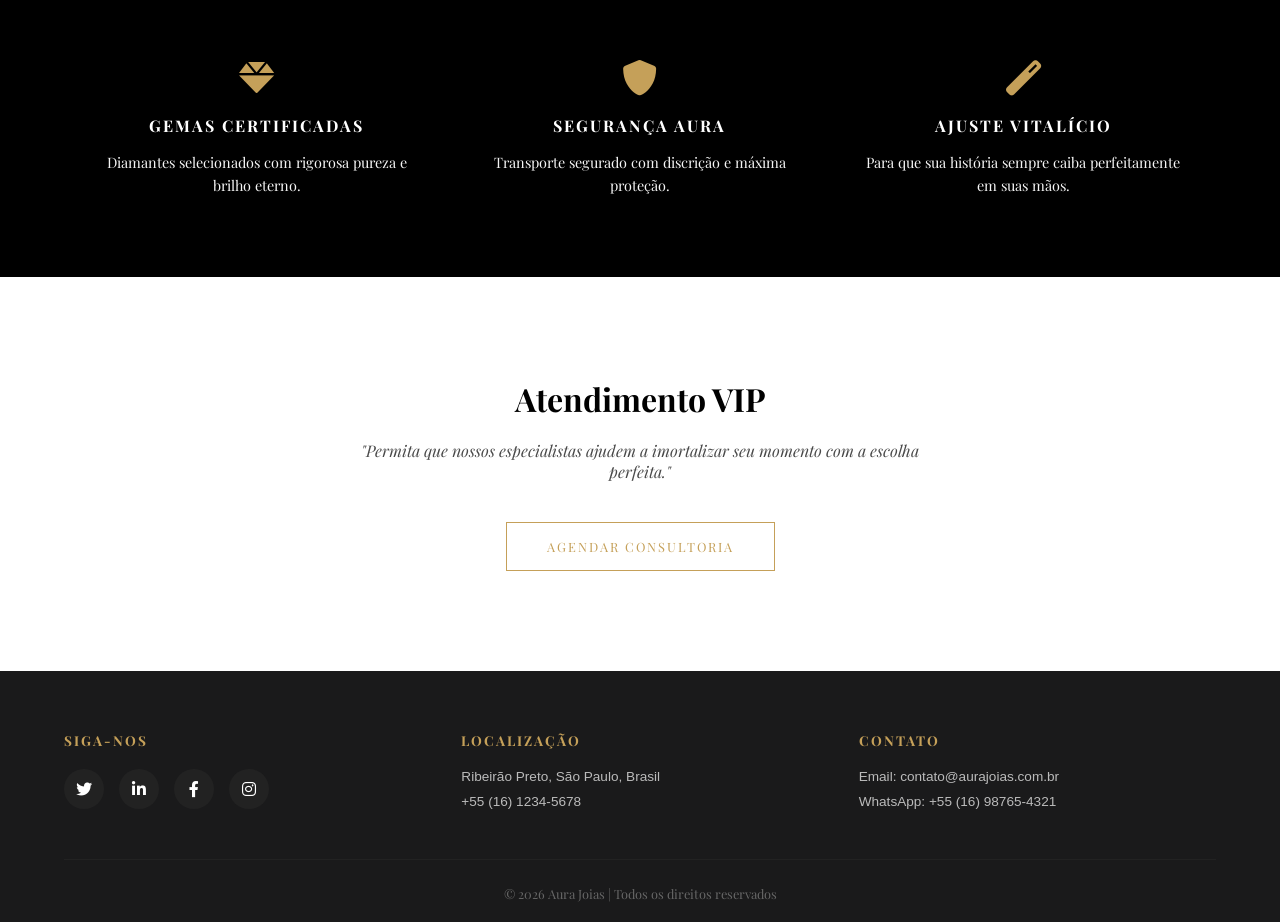
<file: noivado.html>
<!DOCTYPE html>
<html lang="pt-br">
<head>
    <meta charset="UTF-8">
    <meta name="viewport" content="width=device-width, initial-scale=1.0">
    <title>Aura Joias | Noivado & Eternidade</title>
    <link rel="icon" type="image/png" href="assets/images/auraicon.png">
    <link rel="stylesheet" type="text/css" href="assets/css/noivado.css">
    <link rel="stylesheet" href="https://cdnjs.cloudflare.com/ajax/libs/font-awesome/6.0.0/css/all.min.css">
    <link href="https://fonts.googleapis.com/css2?family=Playfair+Display:wght@400;700&display=swap" rel="stylesheet">
</head>
<body>
    <header>
        <a href="index.html" class="logo-link">
            <img src="media/auralogo.png" alt="Aura Joias logo" class="logo-img">
        </a>
        <nav>
            <a href="catalogo.html" class="nav-link">Catalogo</a> |
            <a href="colecoes.html" class="nav-link">Coleções</a> | 
            <a href="noivado.html" class="nav-link">Noivado</a> | 
            <a href="atelie.html" class="nav-link">Ateliê</a> | 
            <a href="quiz.html" class="nav-link">Quiz</a> |
            <a href="login.html" class="nav-link-gold">LOGIN</a> |
            <a href="cadastro.html" class="nav-link-gold">CADASTRAR</a>
        </nav>
    </header>
    <main>
    <section class="engagement-hero">
    <div class="hero-overlay">
        <h1>Coleção Noivado</h1>
        <p>"Ouro para quem encontrou sua alma gêmea. Até o fim."</p>
        <div class="scroll-indicator">
            <i class="fas fa-chevron-down"></i>
        </div>
    </div>
</section>

    <main class="products-container">
        <div class="product-card">
            <img src="media/alianca1.jpg" alt="Aliança Lumos">
            <h3>Aliança Lumos</h3>
            <span class="price">R$ 4.200,00</span>
            <button class="btn-action">Detalhes</button>
        </div>

        <div class="product-card">
            <img src="media/alianca2.jpg" alt="Solitário Relíquia">
            <h3>Solitário Relíquia</h3>
            <span class="price">R$ 7.500,00</span>
            <button class="btn-action">Detalhes</button>
        </div>

        <div class="product-card">
            <img src="media/alianca3.jpg" alt="Par Felix Felicis">
            <h3>Par Felix Felicis</h3>
            <span class="price">R$ 5.900,00</span>
            <button class="btn-action">Detalhes</button>
        </div>

        <div class="product-card">
            <img src="media/alianca4.jpg" alt="Anel Expecto">
            <h3>Anel Expecto</h3>
            <span class="price">R$ 3.800,00</span>
            <button class="btn-action">Detalhes</button>
        </div>
        
        <div class="product-card hidden">
            <img src="media/alianca5.jpg" alt="Aliança Diadema">
            <h3>Aliança Diadema</h3>
            <span class="price">R$ 6.100,00</span>
            <button class="btn-action">Detalhes</button>
        </div>

        <div class="product-card hidden">
            <img src="media/alianca6.jpg" alt="Joia">
            <h3>Anel Horcrux</h3>
            <span class="price">R$ 8.200,00</span>
            <button class="btn-action">Detalhes</button>
        </div>

        <div class="product-card hidden">
            <img src="media/alianca7.jpg" alt="Joia">
            <h3>Solitário Fawkes</h3>
            <span class="price">R$ 4.900,00</span>
            <button class="btn-action">Detalhes</button>
        </div>

        <div class="product-card hidden">
            <img src="media/alianca8.jpg" alt="Joia">
            <h3>Aliança Always</h3>
            <span class="price">R$ 3.500,00</span>
            <button class="btn-action">Detalhes</button>
        </div>

        <div class="product-card hidden">
            <img src="media/alianca9.jpg" alt="Joia">
            <h3>Anel Nimbus</h3>
            <span class="price">R$ 5.200,00</span>
            <button class="btn-action">Detalhes</button>
        </div>

        <div class="product-card hidden">
            <img src="media/alianca10.jpg" alt="Joia">
            <h3>Par Grifinória</h3>
            <span class="price">R$ 4.700,00</span>
            <button class="btn-action">Detalhes</button>
        </div>

        <div class="product-card hidden">
            <img src="media/alianca11.jpg" alt="Joia">
            <h3>Par Esperança</h3>
            <span class="price">R$ 3.000,00</span>
            <button class="btn-action">Detalhes</button>
        </div>

        <div class="product-card hidden">
            <img src="media/alianca12.jpg" alt="Joia">
            <h3>Par Solitária</h3>
            <span class="price">R$ 2.500,00</span>
            <button class="btn-action">Detalhes</button>
        </div>
    </main>

    <div class="load-more-container">
        <button id="loadMore" class="btn-outline">Ver Galeria Completa</button>
    </div>

    <section class="aura-benefits">
        <div class="benefits-grid">
            <div class="benefit-item">
                <i class="fas fa-gem"></i>
                <h4>Gemas Certificadas</h4>
                <p>Diamantes selecionados com rigorosa pureza e brilho eterno.</p>
            </div>
            <div class="benefit-item">
                <i class="fas fa-shield-alt"></i>
                <h4>Segurança Aura</h4>
                <p>Transporte segurado com discrição e máxima proteção.</p>
            </div>
            <div class="benefit-item">
                <i class="fas fa-magic"></i>
                <h4>Ajuste Vitalício</h4>
                <p>Para que sua história sempre caiba perfeitamente em suas mãos.</p>
            </div>
        </div>
    </section>

    <section class="concierge-section">
        <div class="concierge-content">
            <h2 style="font-size: 2rem; margin-bottom: 20px;">Atendimento VIP</h2>
            <p style="margin-bottom: 40px; color: var(--text); font-style: italic; max-width: 600px; margin-left: auto; margin-right: auto;">
                "Permita que nossos especialistas ajudem a imortalizar seu momento com a escolha perfeita."
            </p>
            <a href="https://wa.me/16988145581" class="btn-outline">Agendar Consultoria</a>
        </div>
    </section>
    </main>

    <footer>
        <div class="footer-container">
            <div class="footer-col">
                <h3>SIGA-NOS</h3>
                <div class="footer-social">
                    <a href="#"><i class="fab fa-twitter"></i></a>
                    <a href="#"><i class="fab fa-linkedin-in"></i></a>
                    <a href="#"><i class="fab fa-facebook-f"></i></a>
                    <a href="#"><i class="fab fa-instagram"></i></a>
                </div>
            </div>
            <div class="footer-col">
                <h3>LOCALIZAÇÃO</h3>
                <p>Ribeirão Preto, São Paulo, Brasil</p>
                <p>+55 (16) 1234-5678</p>
            </div>
            <div class="footer-col">
                <h3>CONTATO</h3>
                <p>Email: contato@aurajoias.com.br</p>
                <p>WhatsApp: +55 (16) 98765-4321</p>
            </div>
        </div>
        <div class="footer-bottom">
            <p>&copy; 2026 Aura Joias | Todos os direitos reservados</p>
        </div>
    </footer>
    <script src="assets/js/noivado.js"></script>

</body>
</html>
</file>
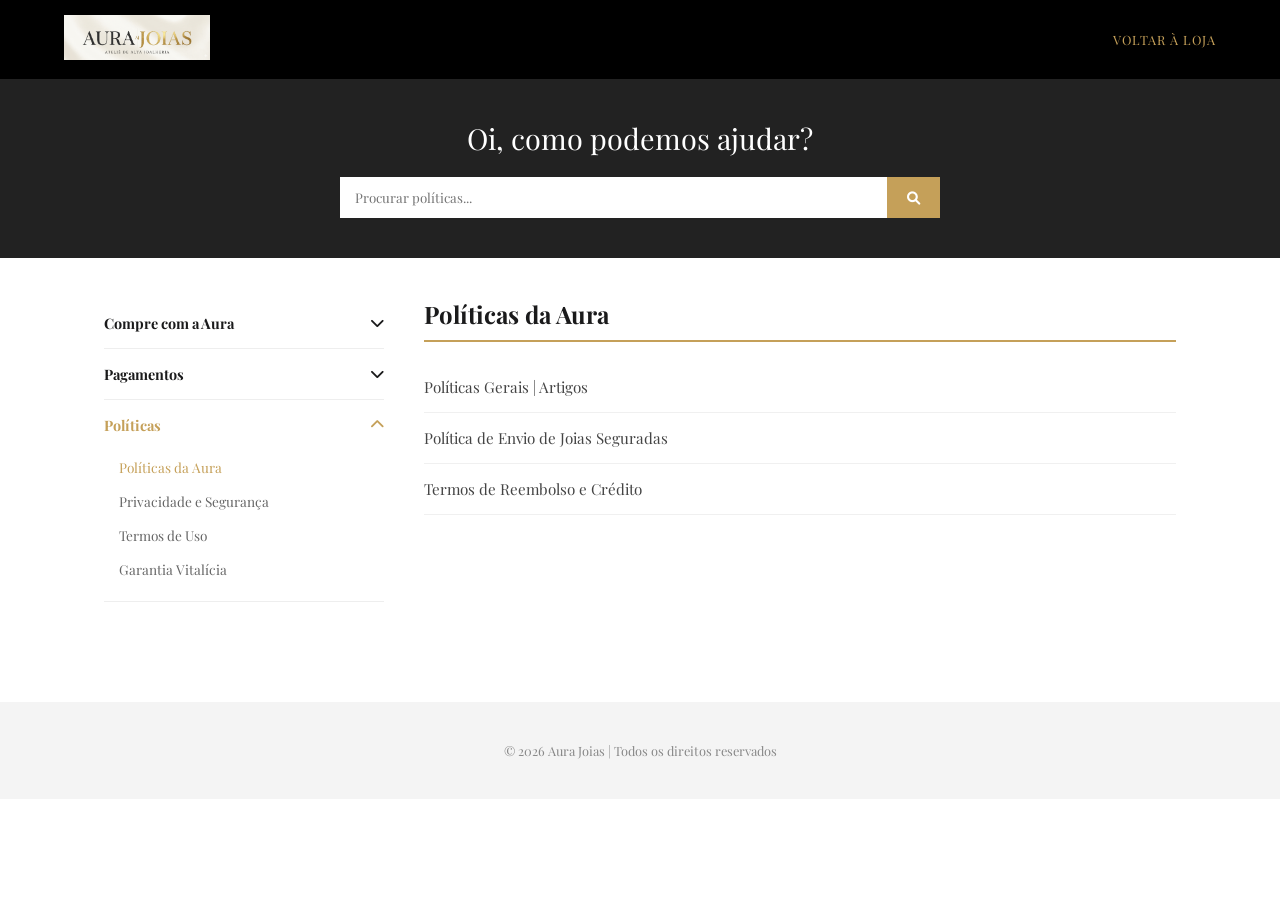
<file: politicas.html>
<!DOCTYPE html>
<html lang="pt-br">
<head>
    <meta charset="UTF-8">
    <meta name="viewport" content="width=device-width, initial-scale=1.0">
    <title>Aura | Políticas</title>
    <link rel="icon" type="image/png" href="assets/images/auraicon.png">
    <link rel="stylesheet" type="text/css" href="assets/css/politicas.css">
    <link rel="stylesheet" href="https://cdnjs.cloudflare.com/ajax/libs/font-awesome/6.0.0/css/all.min.css">
    <link href="https://fonts.googleapis.com/css2?family=Playfair+Display:wght@400;700&display=swap" rel="stylesheet">
</head>
<body>

    <header>
        <a href="index.html"><img src="media/auralogo.png" alt="Aura" class="logo-img"></a>
        <a href="index.html" class="back-link">Voltar à Loja</a>
    </header>

    <div class="search-banner">
        <h1>Oi, como podemos ajudar?</h1>
        <div class="search-box">
            <input type="text" placeholder="Procurar políticas...">
            <button><i class="fas fa-search"></i></button>
        </div>
    </div>

    <main class="main-content">
        <aside class="sidebar">
            <div class="menu-item">
                <div class="menu-header" onclick="toggleMenu('m1')">Compre com a Aura <i class="fas fa-chevron-down"></i></div>
                <div class="submenu" id="m1">
                    <a href="#">Como comprar</a>
                    <a href="#">Prazos de entrega</a>
                </div>
            </div>

            <div class="menu-item">
                <div class="menu-header" onclick="toggleMenu('m2')">Pagamentos <i class="fas fa-chevron-down"></i></div>
                <div class="submenu" id="m2">
                    <a href="#">Parcelamento</a>
                    <a href="#">Estorno</a>
                </div>
            </div>

            <div class="menu-item">
                <div class="menu-header" onclick="toggleMenu('m3')" style="color: var(--gold);">Políticas <i class="fas fa-chevron-up"></i></div>
                <div class="submenu open" id="m3">
                    <a href="#" class="active">Políticas da Aura</a>
                    <a href="#">Privacidade e Segurança</a>
                    <a href="#">Termos de Uso</a>
                    <a href="#">Garantia Vitalícia</a>
                </div>
            </div>
        </aside>

        <section class="content-area">
            <h2>Políticas da Aura</h2>
            <div class="articles">
                <a href="#" class="article-link">Políticas Gerais | Artigos</a>
                <a href="#" class="article-link">Política de Envio de Joias Seguradas</a>
                <a href="#" class="article-link">Termos de Reembolso e Crédito</a>
            </div>
        </section>
    </main>

    <footer>
        <p>&copy; 2026 Aura Joias | Todos os direitos reservados</p>
    </footer>

    <script src="assets/js/politicas.js"></script>
</body>
</html>
</file>
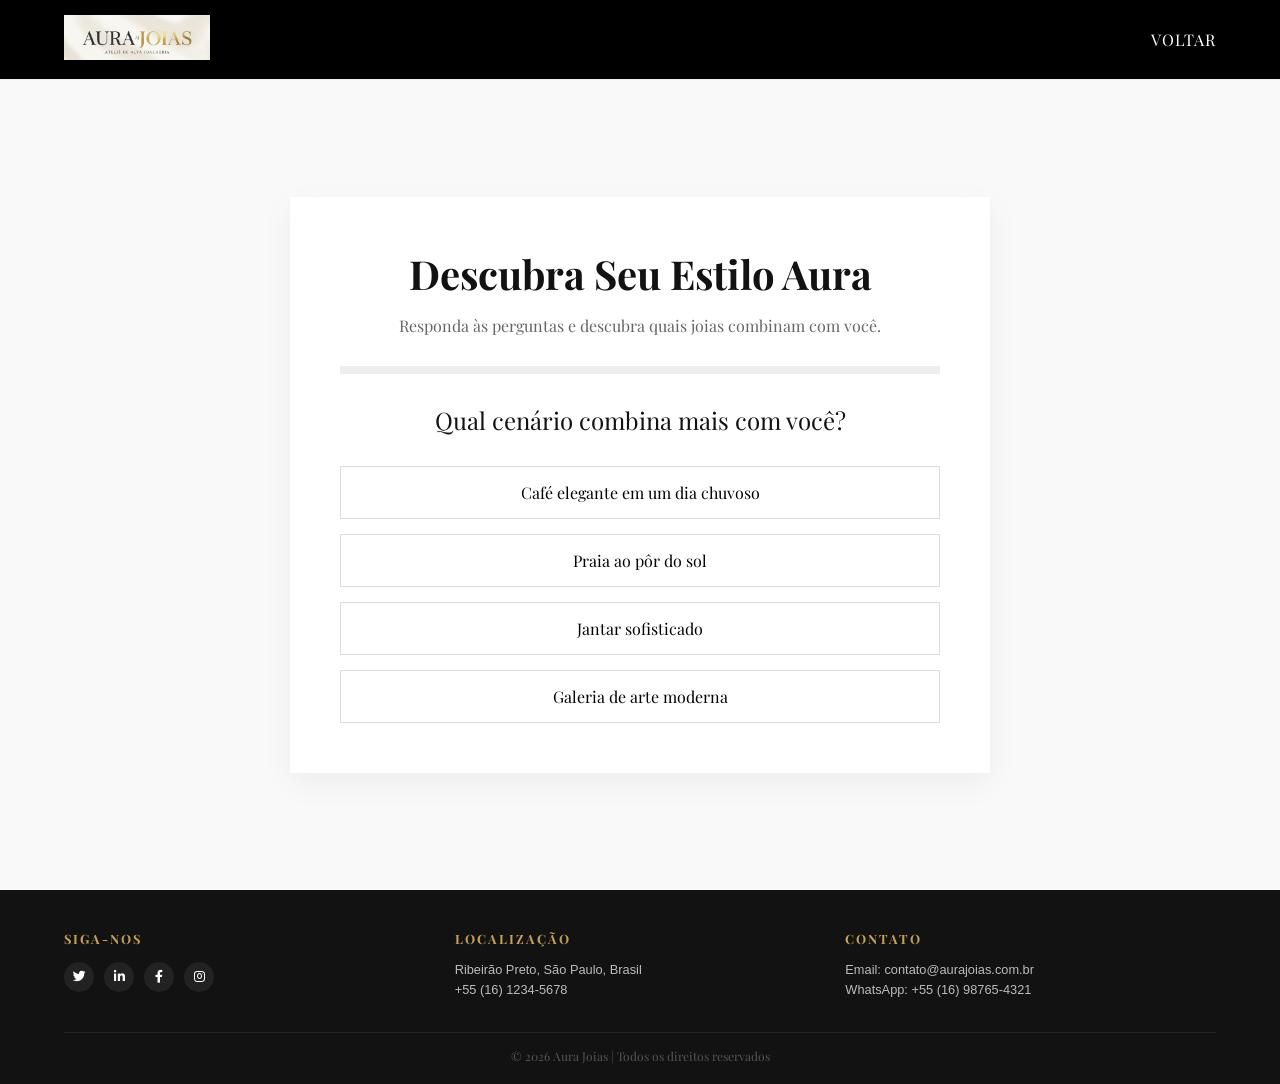
<file: quiz.html>
<!DOCTYPE html>
<html lang="pt-br">
<head>
    <meta charset="UTF-8">
    <meta name="viewport" content="width=device-width, initial-scale=1.0">
    <title>Aura | Quiz de Joias</title>
    <link rel="stylesheet" href="assets/css/quiz.css">
    <link rel="icon" type="image/png" href="assets/images/auraicon.png">
    <link rel="stylesheet" href="https://cdnjs.cloudflare.com/ajax/libs/font-awesome/6.0.0/css/all.min.css">
    <link href="https://fonts.googleapis.com/css2?family=Playfair+Display:wght@400;700&display=swap" rel="stylesheet">
</head>
<body>
    <header>
        <a href="index.html">
            <img src="media/auralogo.png" class="logo-img">
        </a>
        <nav>
            <a href="index.html" class="nav-link">
                Voltar
            </a>
        </nav>
    </header>
    <main>
    <section class="quiz-section">
        <div class="quiz-box">
            <h1>Descubra Seu Estilo Aura</h1>
            <p>
                Responda às perguntas e descubra quais joias combinam com você.
            </p>
            <div class="progress">
                <div class="progress-bar" id="progressBar"></div>
            </div>
            <div id="quiz">
                <div class="question" id="question"></div>
                <div class="answers" id="answers"></div>
            </div>
            <div class="result" id="result">
                <h2 id="resultTitle"></h2>
                <p id="resultText"></p>
                <button class="btn-gold" onclick="restartQuiz()">
                    Fazer Novamente
                </button>
            </div>
        </div>
    </section>
        <script src="assets/js/quiz.js"></script>
    </main>
        <footer>
        <div class="footer-container">
            <div class="footer-col">
                <h3>SIGA-NOS</h3>
                <div class="footer-social">
                    <a href="#"><i class="fab fa-twitter"></i></a>
                    <a href="#"><i class="fab fa-linkedin-in"></i></a>
                    <a href="#"><i class="fab fa-facebook-f"></i></a>
                    <a href="#"><i class="fab fa-instagram"></i></a>
                </div>
            </div>
            <div class="footer-col">
                <h3>LOCALIZAÇÃO</h3>
                <p>Ribeirão Preto, São Paulo, Brasil</p>
                <p>+55 (16) 1234-5678</p>
            </div>
            <div class="footer-col">
                <h3>CONTATO</h3>
                <p>Email: contato@aurajoias.com.br</p>
                <p>WhatsApp: +55 (16) 98765-4321</p>
            </div>
        </div>
        <div class="footer-bottom">
            <p>&copy; 2026 Aura Joias | Todos os direitos reservados</p>
        </div>
    </footer>
</body>
</html>
</file>
<file: assets/css/home.css>
:root {
    --gold: #c5a059;
    --dark: #121212;
    --light: #ffffff;
    --gray: #f9f9f9;
    --card-shadow: 0 10px 30px rgba(0,0,0,0.05);
}

*{ 
    margin: 0;
    padding: 0; 
    box-sizing: border-box; 
    font-family: 'Playfair Display', serif; 
    transition: 0.4s; 
}

body{ 
    background-color: var(--light); 
    color: var(--dark); 
    overflow-x: hidden; 
}

header{
    background: black;
    color: white;
    padding: 10px 5%;
    display: flex;
    justify-content: space-between;
    align-items: center;
    border-bottom: 1px solid #eee;
    position: sticky;
    top: 0; 
    z-index: 1000;
}

.logo-img{ 
    height: 45px; 
    width: auto; 
    transition: 0.3s; 
}
        
.logo-img:hover{ 
    opacity: 0.8; 
    transform: scale(1.02); 
}

nav{ 
    display: flex; 
    align-items: center; 
    gap: 15px; 
}

.nav-link{
    text-decoration: none;
    color: white;
    font-size: 0.9rem;
    text-transform: uppercase;
    letter-spacing: 1px;
}

.nav-link:hover{ 
    color: var(--gold); 
}
        
.nav-link-gold{
    color: var(--gold);
    text-decoration: none;
    font-weight: bold;
    text-transform: uppercase;
}

.hero{
    height: 80vh;
    background: linear-gradient(rgba(0,0,0,0.3), rgba(0,0,0,0.3)), 
                url('https://images.unsplash.com/photo-1515562141207-7a88fb7ce338?auto=format&fit=crop&w=1350&q=80');
    background-size: cover;
    background-position: center;
    display: flex;
    flex-direction: column;
    justify-content: center;
    align-items: center;
    color: white;
    text-align: center;
}

.hero h1{ 
    font-size: 3.5rem; 
    margin-bottom: 20px; 
    font-weight: 300; 
}
        
.btn-gold{
    padding: 15px 40px;
    background: var(--gold);
    color: white;
    text-decoration: none;
    text-transform: uppercase;
    letter-spacing: 2px;
    border: none;
    cursor: pointer;
}

.btn-gold:hover{ 
    background: #ab8b4a; 
    transform: scale(1.05); 
}

.grid{
    background: black;
    color: white;
    display: grid;
    grid-template-columns: repeat(auto-fit, minmax(250px, 1fr));
    gap: 30px;
    padding: 80px 5%;
}

.item{ 
    text-align: center; 
    cursor: pointer; 
}

.item img{ 
    width: 100%; 
    height: 350px; 
    object-fit: cover; 
    margin-bottom: 15px; 
}
        
.item:hover img{ 
    filter: sepia(0.5); 
}

.testimonial-showcase{
    padding: 80px 0;
    background-color: var(--gray);
    text-align: center;
    overflow: hidden;
}

.testimonial-showcase h2{ 
    font-size: 2.2rem; 
    font-weight: 300; 
    margin-bottom: 40px; 
}

.card-viewer{ 
    width: 100%; 
    overflow: hidden; 
    position: relative; 
}

.card-track{ 
    display: flex; 
    gap: 30px; 
    will-change: transform; 
}

.testimonial-card{
    background: white;
    min-width: 320px;
    padding: 35px;
    text-align: left;
    box-shadow: var(--card-shadow);
    border: 1px solid #eee;
    flex-shrink: 0;
}

.stars{ 
    color: var(--gold); 
    margin-bottom: 10px; 
    font-size: 1.2rem; 
}

.testimonial-card p{ 
    font-style: italic; 
    margin-bottom: 15px; 
    line-height: 1.5; 
}

.testimonial-card h4{ 
    color: var(--gold); 
    text-transform: uppercase; 
    font-size: 0.8rem; 
    letter-spacing: 1px; 
}

.custom-section{ 
    padding: 80px 5%; 
    background: black; 
    color: white;
    text-align: center; 
}

.configurator{
    max-width: 600px;
    margin: 40px auto;
    background: var(--gray);
    padding: 40px;
    box-shadow: var(--card-shadow);
}

select{ 
    width: 100%; 
    padding: 12px; 
    margin: 10px 0; 
    border: 1px solid #ddd; 
    outline: none; 
}

.price-tag{ 
    font-size: 2rem; 
    color: var(--gold); 
    margin: 20px 0; 
    font-weight: bold; 
}

.team-section{ 
    padding: 80px 5%; 
    text-align: center; 
    background: white; 
    color: black;
}
        
.team-grid{
    display: grid;
    grid-template-columns: repeat(auto-fit, minmax(200px, 1fr));
    gap: 40px;
    margin-top: 50px;
}

.member{
    background: #D4D4D4;
    padding: 30px 20px;
    border-radius: 20px;
    transition: 0.3s;
}

.member:hover{
    transform: translateY(-5px);
}

.member img{
    width: 150px; 
    height: 150px;
    border-radius: 50%;
    object-fit: cover;
    margin-bottom: 15px;
    transition: 0,3s;
}
        
.member:hover img{ 
    filter: grayscale(0%); 
    transform: scale(1.05); 
}

.member h4{
    color: black;
}

.member span{ 
    color: var(--gold); 
    font-size: 0.8rem; 
    text-transform: uppercase; 
    letter-spacing: 1px; 
}

.reveal{ 
    opacity: 0; 
    transform: translateY(40px); 
}

.reveal.active{ 
    opacity: 1; 
    transform: translateY(0); 
}

.social-icons{
    margin-top: 15px;
    display: flex;
    justify-content: center;
    gap: 15px;
}

.social-icons a{
    color: white;
    font-size: 1.2rem;
    transition: 0.3s;
}

.social-icons a:hover{
    color: white;
}

footer{
    background: var(--dark);
    color: white;
    padding: 40px 5% 20px;
}

.footer-container {
    display: grid;
    grid-template-columns: repeat(auto-fit, minmax(180px, 1fr));
    gap: 20px; 
    max-width: 1200px;
    margin: 0 auto;
    text-align: left;
}

.footer-col h3 {
    font-size: 0.8rem;
    letter-spacing: 2px;
    margin-bottom: 15px; 
    color: var(--gold);
}

.footer-col p {
    font-size: 0.8rem; 
    color: #bbb;
    margin-bottom: 5px; 
    font-family: sans-serif;
}

.footer-social {
    display: flex;
    gap: 10px;
    margin-top: 15px; 
}

.footer-social a {
    width: 30px; 
    height: 30px;
    background: #222; 
    border-radius: 50%;
    display: flex;
    align-items: center;
    justify-content: center;
    color: white;
    text-decoration: none;
    font-size: 0.8rem;
    transition: 0.3s;
}

.footer-social a:hover { background: var(--gold); }

.footer-bottom {
    border-top: 1px solid #222;
    margin-top: 30px; 
    padding-top: 15px;
    text-align: center;
    font-size: 0.75rem;
    color: #555;
}

@media (max-width: 768px) {
    header{ 
        flex-direction: column; padding: 20px; 
    }
    nav{ 
        flex-wrap: wrap; 
        justify-content: center; 
        margin-top: 15px; 
    }
    .hero h1{ 
        font-size: 2.2rem; 
    }
    .testimonial-card{ 
        min-width: 280px; 
    }
}
</file>
<file: assets/css/ajuda.css>
:root {
    --gold: #c5a059;
    --dark: #1a1a1b;
    --cream: #fcfaf7;
    --white: #ffffff;
}

*{ 
    margin: 0; 
    padding: 0; 
    box-sizing: border-box; 
    font-family: 'Playfair Display', serif; 
}

body{ 
    background-color: var(--cream); 
    color: var(--dark); 
}

header{
    background: black;
    padding: 15px 5%;
    display: flex;
    justify-content: space-between;
    align-items: center;
}

.logo-img{ 
    height: 45px; 
    width: auto; 
    transition: 0.3s;
}

.back-link{ 
    color: var(--gold); 
    text-decoration: none; 
    font-size: 0.8rem; 
    text-transform: uppercase; 
    letter-spacing: 1px; 
}

.help-search-section{
    background: #222;
    padding: 60px 5%;
    text-align: center;
    color: white;
}

.help-search-section h1{
    font-size: 2rem;
    margin-bottom: 30px;
    font-weight: 400;
}

.search-container{
    max-width: 700px;
    margin: 0 auto;
    display: flex;
    box-shadow: 0 4px 15px rgba(0,0,0,0.2);
}

.search-container input{
    flex: 1;
    padding: 15px 20px;
    border: none;
    outline: none;
    font-size: 1rem;
}

.search-container button{
    background: var(--gold);
    border: none;
    padding: 0 25px;
    color: white;
    cursor: pointer;
    transition: 0.3s;
}

.search-container button:hover{ 
    background: #ab8a4d; 
}

.container{
    max-width: 1100px;
    margin: 50px auto;
    padding: 0 5%;
}

.section-title{
    font-size: 1.2rem;
    margin-bottom: 25px;
    text-transform: uppercase;
    letter-spacing: 2px;
    border-left: 3px solid var(--gold);
    padding-left: 15px;
}

.categories-grid{
    display: grid;
    grid-template-columns: repeat(auto-fit, minmax(240px, 1fr));
    gap: 20px;
    margin-bottom: 60px;
}

.category-card{
    background: white;
    border: 1px solid #eee;
    padding: 20px;
    display: flex;
    align-items: center;
    gap: 15px;
    text-decoration: none;
    color: var(--dark);
    transition: 0.3s;
}

.category-card:hover{
    border-color: var(--gold);
    transform: translateY(-3px);
    box-shadow: 0 5px 15px rgba(0,0,0,0.05);
}

.category-card i{
    font-size: 1.5rem;
    color: var(--gold);
    width: 40px;
    text-align: center;
}

.category-card span{ 
    font-size: 0.9rem;
    font-weight: bold;
}

.faq-list{
    background: white;
    border: 1px solid #eee;
    padding: 20px;
}

.faq-item{
    padding: 15px 0;
    border-bottom: 1px solid #f5f5f5;
    display: block;
    text-decoration: none;
    color: #555;
    font-size: 0.95rem;
    transition: 0.2s;
}

.faq-item:last-child{ 
    border-bottom: none; 
}

.faq-item:hover{ 
    color: var(--gold); 
    padding-left: 5px;
}

footer{
    background: var(--dark);
    color: white;
    padding: 40px 5% 20px;
}

.footer-container{
    display: grid;
    grid-template-columns: repeat(auto-fit, minmax(180px, 1fr));
    gap: 20px; 
    max-width: 1200px;
    margin: 0 auto;
    text-align: left;
}

.footer-col h3{
    font-size: 0.8rem;
    letter-spacing: 2px;
    margin-bottom: 15px; 
    color: var(--gold);
}

.footer-col p{
    font-size: 0.8rem; 
    color: #bbb;
    margin-bottom: 5px; 
    font-family: sans-serif;
}

.footer-social{
    display: flex;
    gap: 10px;
    margin-top: 15px; 
}

.footer-social a{
    width: 30px; 
    height: 30px;
    background: #222; 
    border-radius: 50%;
    display: flex;
    align-items: center;
    justify-content: center;
    color: white;
    text-decoration: none;
    font-size: 0.8rem;
    transition: 0.3s;
}

.footer-social a:hover{ 
    background: var(--gold); 
}

.footer-bottom{
    border-top: 1px solid #222;
    margin-top: 30px; 
    padding-top: 15px;
    text-align: center;
    font-size: 0.75rem;
    color: #555;
}

@media (max-width: 768px) {
    header {
        padding: 10px 5%;
    }
    .help-search-section, .search-banner {
        padding: 40px 5%;
    }
    .help-search-section h1, .search-banner h1 {
        font-size: 1.5rem;
    }
    .main-content {
        flex-direction: column; 
        gap: 20px;
    }
    .sidebar {
        width: 100%;
    }
    .categories-grid {
        grid-template-columns: 1fr;
    }
    .category-card {
        padding: 15px;
    }
}
</file>
<file: assets/css/atelie.css>
:root {
    --gold: #c5a059;
    --dark: #1a1a1b;
    --cream: #fcfaf7;
    --white: #ffffff;
    --black: #000000;
}

* { 
    margin: 0; 
    padding: 0; 
    box-sizing: border-box; 
    font-family: 'Playfair Display', serif; /* Fonte unificada */
    transition: 0.4s; 
}

body { 
    background-color: var(--white); 
    color: var(--dark); 
    overflow-x: hidden; 
}

header{
    background: black;
    color: white;
    padding: 10px 5%;
    display: flex;
    justify-content: space-between;
    align-items: center;
    border-bottom: 1px solid #eee;
    position: sticky;
    top: 0; 
    z-index: 1000;
}

.logo-img{ 
    height: 45px; 
    width: auto; 
    transition: 0.3s; 
}
        
.logo-img:hover{ 
    opacity: 0.8; 
    transform: scale(1.02); 
}

nav{ 
    display: flex; 
    align-items: center; 
    gap: 15px; 
}

.nav-link{
    text-decoration: none;
    color: white;
    font-size: 0.9rem;
    text-transform: uppercase;
    letter-spacing: 1px;
}

.nav-link:hover{ 
    color: var(--gold); 
}
        
.nav-link-gold{
    color: var(--gold);
    text-decoration: none;
    font-weight: bold;
    text-transform: uppercase;
}

.atelier-hero {
    height: 350px;
    min-height: 400px;
    /* Ajuste de caminho e case-sensitive: Atelie com A maiúsculo */
    background: linear-gradient(rgba(0,0,0,0.5), rgba(0,0,0,0.5)), 
                url('../../media/Atelie.jpg'); 
    background-size: cover;
    background-position: center;
    display: flex;
    flex-direction: column;
    justify-content: center;
    align-items: center;
    color: var(--white);
    text-align: center;
    padding: 20px;
}

.process-container {
    max-width: 1400px;
    margin: 100px auto;
    padding: 0 5%;
    text-align: center;
}

.process-title h2 {
    font-size: clamp(1.8rem, 4vw, 2.5rem);
    letter-spacing: 6px;
    text-transform: uppercase;
    font-weight: 400;
    margin-bottom: 10px;
}

/* Detalhe para tirar o "vazio" do título */
.process-title h2::after {
    content: "";
    display: block;
    width: 50px;
    height: 1px;
    background: var(--gold);
    margin: 15px auto;
}

.process-subtitle {
    font-style: italic;
    color: #888;
    font-size: 1.1rem;
    margin-bottom: 60px;
    display: block;
}

.process-grid {
    display: grid;
    grid-template-columns: repeat(4, 1fr);
    gap: 20px;
}

.process-step {
    position: relative;
    height: 350px;
    display: flex;
    flex-direction: column;
    justify-content: center;
    align-items: center;
    padding: 30px;
    color: var(--white);
    overflow: hidden;
    border-radius: 4px;
}


.step-1 { background: url('../../media/design.jpg') center/cover; }
.step-2 { background: url('../../media/curadoria.jpg') center/cover; }
.step-3 { background: url('../../media/forja.jpg') center/cover; }
.step-4 { background: url('../../media/eternidade.jpg') center/cover; }

.process-step::before {
    content: "";
    position: absolute;
    top: 0; left: 0; width: 100%; height: 100%;
    background: rgba(0, 0, 0, 0.7);
    z-index: 1;
}

.process-step:hover::before { background: rgba(197, 160, 89, 0.7); }

.process-step span, .process-step h3, .process-step p {
    position: relative;
    z-index: 2;
}

.process-step span {
    font-size: 2.5rem;
    color: var(--gold);
    font-weight: bold;
    margin-bottom: 10px;
}

.process-step h3 {
    font-size: 1.1rem;
    text-transform: uppercase;
    letter-spacing: 2px;
    margin-bottom: 15px;
}

.process-step p {
    font-size: 0.85rem;
    line-height: 1.6;
    font-weight: 300;
}

footer{
    background: var(--dark);
    color: white;
    padding: 40px 5% 20px;
}

.footer-container {
    display: grid;
    grid-template-columns: repeat(auto-fit, minmax(180px, 1fr));
    gap: 20px; 
    max-width: 1200px;
    margin: 0 auto;
    text-align: left;
}

.footer-col h3 {
    font-size: 0.8rem;
    letter-spacing: 2px;
    margin-bottom: 15px; 
    color: var(--gold);
}

.footer-col p {
    font-size: 0.8rem; 
    color: #bbb;
    margin-bottom: 5px; 
    font-family: sans-serif;
}

.footer-social {
    display: flex;
    gap: 10px;
    margin-top: 15px; 
}

.footer-social a {
    width: 30px; 
    height: 30px;
    background: #222; 
    border-radius: 50%;
    display: flex;
    align-items: center;
    justify-content: center;
    color: white;
    text-decoration: none;
    font-size: 0.8rem;
    transition: 0.3s;
}

.footer-social a:hover { background: var(--gold); }

.footer-bottom {
    border-top: 1px solid #222;
    margin-top: 30px; 
    padding-top: 15px;
    text-align: center;
    font-size: 0.75rem;
    color: #555;
}

@media (max-width: 1024px) {
    .process-grid { 
        grid-template-columns: repeat(2, 1fr); 
    }
}

@media (max-width: 768px) {
    header { 
        flex-direction: column;
        padding: 15px 0;
        height: auto;
        position: static; 
    }
    .process-grid { 
        grid-template-columns: 1fr; 
    }
 nav {
        width: 100%;
        justify-content: center;
        flex-wrap: wrap;
        gap: 10px;
        padding: 0 10px;
    }

    .nav-link, .nav-link-gold {
        font-size: 0.7rem;
        letter-spacing: 0.5px;
    }
    nav {
        color: transparent; 
    }
    nav a {
        color: white;
    }
}

@media (max-width: 380px) {
    .nav-link-gold {
        display: block;
        width: 100%;
        text-align: center;
        margin-top: 5px;
    }
}
</file>
<file: assets/css/cadastro.css>
:root {
    --gold: #c5a059;
    --dark: #1a1a1b;
    --cream: #fcfaf7;
    --white: #ffffff;
    --text: #4a4a4a;
}

*{ 
    margin: 0; 
    padding: 0; 
    box-sizing: border-box; 
    font-family: 'Playfair Display', serif; 
}

body { 
    background-color: var(--cream); 
}

header{
    background: black;
    padding: 10px 5%;
    display: flex;
    justify-content: space-between;
    align-items: center;
    border-bottom: 1px solid #eee;
    position: sticky;
    top: 0; z-index: 1000;
}

.logo-img{ 
    height: 45px; 
    width: auto; 
    transition: 0.3s; 
}
        
.logo-img:hover{ 
    opacity: 0.8; 
    transform: scale(1.02); 
}
.help-link{ 
    color: var(--gold); 
    text-decoration: none; 
    font-size: 0.8rem; 
    text-transform: uppercase; 
    letter-spacing: 1px; 
}

.page-wrapper{
    display: flex;
    justify-content: center;
    align-items: center;
    min-height: calc(100vh - 80px);
    padding: 40px 20px;
}

.auth-container {
    background: var(--white);
    width: 100%;
    max-width: 900px;
    display: flex;
    box-shadow: 0 15px 35px rgba(0,0,0,0.05);
    border-radius: 4px;
    overflow: hidden;
}

.auth-sidebar {
    flex: 1;
    background: linear-gradient(rgba(0,0,0,0.4), rgba(0,0,0,0.4)), 
                url('https://images.unsplash.com/photo-1515562141207-7a88fb7ce338?auto=format&fit=crop&w=600&q=80');
    background-size: cover; 
    background-position: center;
    display: flex; 
    flex-direction: column; 
    justify-content: center; 
    padding: 40px; 
    color: white; 
    text-align: center;
}

.auth-form-section { 
    flex: 1.2; 
    padding: 40px; 
}

.form-grid { 
    display: grid; 
    grid-template-columns: 1fr 1fr; 
    gap: 15px; 
}

.full-width{ 
    grid-column: span 2; 
}

.input-box label{ 
    display: block; 
    font-size: 0.75rem; 
    text-transform: uppercase; 
    margin-bottom: 5px; 
    color: var(--text); 
}

.input-box input{ 
    width: 100%; 
    padding: 12px; 
    border: 1px solid #e1e1e1; 
    font-family: inherit; 
}

.input-box input:focus{ 
    outline: none; 
    border-color: var(--gold); 
    background-color: #fffaf0; 
}

.btn-register {
    width: 100%; 
    padding: 15px; 
    background: var(--gold); 
    color: white; 
    border: none;
    text-transform: uppercase; 
    letter-spacing: 2px; 
    cursor: pointer; 
    transition: 0.4s;
}

.btn-register:hover{ 
    background: var(--dark); 
}

.login-link{ 
    text-align: center; 
    margin-top: 20px; 
    font-size: 0.85rem; 
}

.login-link a{ 
    color: var(--gold); 
    text-decoration: none; 
    font-weight: bold; 
}

footer{
    background: var(--dark);
    color: white;
    padding: 40px 5% 20px;
}

.footer-container {
    display: grid;
    grid-template-columns: repeat(auto-fit, minmax(180px, 1fr));
    gap: 20px; 
    max-width: 1200px;
    margin: 0 auto;
    text-align: left;
}

.footer-col h3 {
    font-size: 0.8rem;
    letter-spacing: 2px;
    margin-bottom: 15px; 
    color: var(--gold);
}

.footer-col p {
    font-size: 0.8rem; 
    color: #bbb;
    margin-bottom: 5px; 
    font-family: sans-serif;
}

.footer-social {
    display: flex;
    gap: 10px;
    margin-top: 15px; 
}

.footer-social a {
    width: 30px; 
    height: 30px;
    background: #222; 
    border-radius: 50%;
    display: flex;
    align-items: center;
    justify-content: center;
    color: white;
    text-decoration: none;
    font-size: 0.8rem;
    transition: 0.3s;
}

.footer-social a:hover { background: var(--gold); }

.footer-bottom {
    border-top: 1px solid #222;
    margin-top: 30px; 
    padding-top: 15px;
    text-align: center;
    font-size: 0.75rem;
    color: #555;
}

@media (max-width: 768px) {
    header{ 
        flex-direction: column; padding: 20px; 
    }
    .auth-container { flex-direction: column; }
    .auth-sidebar { display: none; }
    .form-grid { grid-template-columns: 1fr; }
    .full-width { grid-column: span 1; }
}
</file>
<file: assets/css/colecoes.css>
:root {
    --gold: #c5a059;
    --dark: #121212;
}

* {
    margin: 0;
    padding: 0;
    box-sizing: border-box;
    font-family: 'Playfair Display', serif;
}

body {
    background-color: #fdfaf6;
    color: #333;
    line-height: 1.6;
    overflow-x: hidden;
}

header{
    background: black;
    color: white;
    padding: 10px 5%;
    display: flex;
    justify-content: space-between;
    align-items: center;
    border-bottom: 1px solid #eee;
    position: sticky;
    top: 0; 
    z-index: 1000;
}

.logo-img{ 
    height: 45px; 
    width: auto; 
    transition: 0.3s; 
}
        
.logo-img:hover{ 
    opacity: 0.8; 
    transform: scale(1.02); 
}

nav{ 
    display: flex; 
    align-items: center; 
    gap: 15px; 
}

.nav-link{
    text-decoration: none;
    color: white;
    font-size: 0.9rem;
    text-transform: uppercase;
    letter-spacing: 1px;
}

.nav-link:hover{ 
    color: var(--gold); 
}
        
.nav-link-gold{
    color: var(--gold);
    text-decoration: none;
    font-weight: bold;
    text-transform: uppercase;
}

.auth-links {
    display: flex;
    gap: 15px;
    border-left: 1px solid #444;
    padding-left: 15px;
}

.nav-link-gold {
    color: #c5a059;
    text-decoration: none;
    font-weight: bold;
    font-size: 0.85rem;
}

h1 {
    text-align: center;
    margin: 40px 0;
    font-size: 2.2rem;
    color: #1a1a1a;
}

.Produtos {
    display: grid;
    grid-template-columns: repeat(auto-fit, minmax(280px, 1fr));
    gap: 30px;
    max-width: 1200px;
    margin: 0 auto 60px auto;
    padding: 0 20px;
}

.Item {
    background: white;
    border: 1px solid #eee;
    padding: 20px;
    text-align: center;
    transition: 0.3s;
    display: flex;
    flex-direction: column;
    justify-content: space-between;
}

.Item:hover {
    transform: translateY(-5px);
    box-shadow: 0 10px 20px rgba(0,0,0,0.05);
}

.img-container {
    width: 100%;
    height: 250px; 
    margin-bottom: 15px;
    overflow: hidden;
}

.Item img {
    width: 100%;
    height: 100%;
    object-fit: cover; 
}

.Item h3 {
    font-size: 1.2rem;
    margin-bottom: 10px;
}

.preco {
    color: #c5a059;
    font-weight: bold;
    font-size: 1.1rem;
    margin-bottom: 15px;
}

.botao-detalhes {
    background-color: #c9a96e;
    color: white;
    border: none;
    padding: 12px;
    cursor: pointer;
    text-transform: uppercase;
    font-size: 0.75rem;
    letter-spacing: 1px;
    transition: 0.3s;
}

.botao-detalhes:hover {
    background-color: #b3925a;
}

footer{
    background: var(--dark);
    color: white;
    padding: 40px 5% 20px;
}

.footer-container {
    display: grid;
    grid-template-columns: repeat(auto-fit, minmax(180px, 1fr));
    gap: 20px; 
    max-width: 1200px;
    margin: 0 auto;
    text-align: left;
}

.footer-col h3 {
    font-size: 0.8rem;
    letter-spacing: 2px;
    margin-bottom: 15px; 
    color: var(--gold);
}

.footer-col p {
    font-size: 0.8rem; 
    color: #bbb;
    margin-bottom: 5px; 
    font-family: sans-serif;
}

.footer-social {
    display: flex;
    gap: 10px;
    margin-top: 15px; 
}

.footer-social a {
    width: 30px; 
    height: 30px;
    background: #222; 
    border-radius: 50%;
    display: flex;
    align-items: center;
    justify-content: center;
    color: white;
    text-decoration: none;
    font-size: 0.8rem;
    transition: 0.3s;
}

.footer-social a:hover{ 
    background: var(--gold); 
}

.footer-bottom {
    border-top: 1px solid #222;
    margin-top: 30px; 
    padding-top: 15px;
    text-align: center;
    font-size: 0.75rem;
    color: #555;
}

@media (max-width: 768px) {
    header {
        flex-direction: column;
        padding: 15px 0;
        height: auto;
        position: static;
    }

    nav {
        width: 100%;
        justify-content: center;
        flex-wrap: wrap;
        gap: 10px;
        padding: 0 10px;
    }

    .nav-link, .nav-link-gold {
        font-size: 0.7rem;
        letter-spacing: 0.5px;
    }
    nav {
        color: transparent; 
    }
    nav a {
        color: white;
    }
}
@media (max-width: 380px) {
    .nav-link-gold {
        display: block;
        width: 100%;
        text-align: center;
        margin-top: 5px;
    }
}
</file>
<file: assets/css/senha.css>
:root {
    --gold: #c5a059;
    --dark: #1a1a1b;
    --cream: #fcfaf7;
    --white: #ffffff;
    --text: #4a4a4a;
}

* { 
    margin: 0; 
    padding: 0; 
    box-sizing: border-box; 
    font-family: 'Playfair Display', serif; 
}

body {
    background-color: var(--cream);
    display: flex;
    flex-direction: column;
    min-height: 100vh;
    padding: 0; 
}

header {
    background: black;
    padding: 15px 5%;
    display: flex;
    justify-content: space-between;
    align-items: center;
    border-bottom: 1px solid #333;
    width: 100%;
}

.logo-img{ 
    height: 45px; 
    width: auto; 
    transition: 0.3s; 
}

.help-link { 
    color: var(--gold); 
    text-decoration: none; 
    font-size: 0.8rem; 
    text-transform: uppercase; 
    letter-spacing: 1px; 
}

.auth-container {
    background: var(--white);
    width: 90%;
    max-width: 850px;    
    display: flex;
    box-shadow: 0 15px 35px rgba(0,0,0,0.08);
    border-radius: 4px;
    overflow: hidden;
    margin: 60px auto; 
    flex-shrink: 0; 
}

.auth-sidebar {
    flex: 1;
    background: linear-gradient(rgba(0,0,0,0.4), rgba(0,0,0,0.4)), 
                url('https://images.unsplash.com/photo-1515562141207-7a88fb7ce338?auto=format&fit=crop&w=600&q=80');
    background-size: cover;
    background-position: center;
    display: flex;
    align-items: center;
    justify-content: center;
    padding: 40px;
    color: white;
    text-align: center;
}

.auth-form-section {
    flex: 1;
    padding: 50px;
    display: flex;
    flex-direction: column;
    justify-content: center;
}

.auth-header { 
    margin-bottom: 30px; 
}

.auth-header h1 { 
    font-size: 1.8rem; 
    color: var(--dark); 
    margin-bottom: 10px; 
}

.auth-header p { 
    font-size: 0.9rem; 
    color: #888; 
}

.input-box { 
    margin-bottom: 20px; 
}

.input-box label {
    display: block;
    font-size: 0.75rem;
    text-transform: uppercase;
    letter-spacing: 1px;
    margin-bottom: 8px;
    color: var(--text);
}

.input-box input {
    width: 100%;
    padding: 12px;
    border: 1px solid #e1e1e1;
    font-size: 1rem;
}

.input-box input:focus {
    outline: none;
    border-color: var(--gold);
    background-color: #fffaf0;
}

.btn-login {
    width: 100%;
    padding: 15px;
    background: var(--gold);
    color: white;
    border: none;
    text-transform: uppercase;
    letter-spacing: 2px;
    cursor: pointer;
    transition: 0.4s;
    font-weight: bold;
}

.btn-login:hover { 
    background: var(--dark); 
}

.extra-links {
    margin-top: 25px;
    text-align: center;
    font-size: 0.85rem;
}

.extra-links a {
    color: var(--gold);
    text-decoration: none;
    display: block;
    margin-top: 10px;
}

footer {
    background: var(--dark);
    color: white;
    padding: 40px 5% 20px;
    width: 100%;
    margin-top: auto;        
}

.footer-container {
    display: grid;
    grid-template-columns: repeat(auto-fit, minmax(200px, 1fr));
    gap: 30px; 
    max-width: 1200px;
    margin: 0 auto;
}

.footer-col h3 { 
    font-size: 0.8rem; 
    letter-spacing: 2px; 
    margin-bottom: 15px; 
    color: var(--gold); 
}

.footer-col p { 
    font-size: 0.8rem; 
    color: #bbb; 
    margin-bottom: 8px; 
    font-family: sans-serif; 
}

.footer-social { 
    display: flex; 
    gap: 12px; 
    margin-top: 15px; 
}

.footer-social a {
    width: 35px; 
    height: 35px; 
    background: #222;
    border-radius: 50%;
    display: flex; 
    align-items: center; 
    justify-content: center;
    color: white; 
    text-decoration: none; 
    transition: 0.3s;
}

.footer-social a:hover { 
    background: var(--gold); 
}

.footer-bottom {
    border-top: 1px solid #222;
    margin-top: 30px; 
    padding-top: 20px;
    text-align: center;
    font-size: 0.75rem;
    color: #666;
}

@media(max-width: 768px) {
    .auth-container { 
        flex-direction: column; 
        margin: 30px auto;
        }
    .auth-sidebar { 
        display: none; 
    }
    .auth-form-section { 
        padding: 30px;
    }
}


.auth-form-section .auth-header p {
    line-height: 1.6;
    margin-bottom: 20px;
}

.extra-links a[href="login.html"] {
    margin-top: 20px;
    font-weight: 700;
    text-transform: uppercase;
    letter-spacing: 1px;
    font-size: 0.75rem;
    transition: 0.3s;
}

.extra-links a[href="login.html"]:hover {
    color: var(--dark);
    text-decoration: underline;
}
</file>
<file: assets/css/login.css>
:root {
    --gold: #c5a059;
    --dark: #1a1a1b;
    --cream: #fcfaf7;
    --white: #ffffff;
    --text: #4a4a4a;
}

* { 
    margin: 0; 
    padding: 0; 
    box-sizing: border-box; 
    font-family: 'Playfair Display', serif; 
}

body {
    background-color: var(--cream);
    display: flex;
    flex-direction: column;
    min-height: 100vh;
    padding: 0; 
}

header {
    background: black;
    padding: 15px 5%;
    display: flex;
    justify-content: space-between;
    align-items: center;
    border-bottom: 1px solid #333;
    width: 100%;
}

.logo-img { 
    height: 45px; 
    width: auto; 
    transition: 0.3s; 
}

.help-link { 
    color: var(--gold); 
    text-decoration: none; 
    font-size: 0.8rem; 
    text-transform: uppercase; 
    letter-spacing: 1px; 
}

.auth-container{
    background: var(--white);
    width: 90%;
    max-width: 850px;    
    display: flex;
    box-shadow: 0 15px 35px rgba(0,0,0,0.08);
    border-radius: 4px;
    overflow: hidden;
    margin: 60px auto; 
    flex-shrink: 0; 
}

.auth-sidebar{
    flex: 1;
    background: linear-gradient(rgba(0,0,0,0.4), rgba(0,0,0,0.4)), 
                url('https://images.unsplash.com/photo-1515562141207-7a88fb7ce338?auto=format&fit=crop&w=600&q=80');
    background-size: cover;
    background-position: center;
    display: flex;
    align-items: center;
    justify-content: center;
    padding: 40px;
    color: white;
    text-align: center;
}

.auth-form-section {
    flex: 1;
    padding: 50px;
    display: flex;
    flex-direction: column;
    justify-content: center;
}

.auth-header{ 
    margin-bottom: 30px; 
}

.auth-header h1{ 
    font-size: 1.8rem; 
    color: var(--dark); 
    margin-bottom: 10px; 
}

.auth-header p{ 
    font-size: 0.9rem; 
    color: #888; 
}

.input-box { 
    margin-bottom: 20px; 
}

.input-box label {
    display: block;
    font-size: 0.75rem;
    text-transform: uppercase;
    letter-spacing: 1px;
    margin-bottom: 8px;
    color: var(--text);
}

.input-box input {
    width: 100%;
    padding: 12px;
    border: 1px solid #e1e1e1;
    font-size: 1rem;
}

.input-box input:focus{
    outline: none;
    border-color: var(--gold);
    background-color: #fffaf0;
}

.btn-login {
    width: 100%;
    padding: 15px;
    background: var(--gold);
    color: white;
    border: none;
    text-transform: uppercase;
    letter-spacing: 2px;
    cursor: pointer;
    transition: 0.4s;
    font-weight: bold;
}

.btn-login:hover{ 
    background: var(--dark); 
}

.extra-links{
    margin-top: 25px;
    text-align: center;
    font-size: 0.85rem;
}

.extra-links a {
    color: var(--gold);
    text-decoration: none;
    display: block;
    margin-top: 10px;
}

footer {
    background: var(--dark);
    color: white;
    padding: 40px 5% 20px;
    width: 100%;
    margin-top: auto;
}

.footer-container {
    display: grid;
    grid-template-columns: repeat(auto-fit, minmax(200px, 1fr));
    gap: 30px; 
    max-width: 1200px;
    margin: 0 auto;
}

.footer-col h3 { 
    font-size: 0.8rem; 
    letter-spacing: 2px; 
    margin-bottom: 15px; 
    color: var(--gold); 
}

.footer-col p { 
    font-size: 0.8rem; 
    color: #bbb; 
    margin-bottom: 8px; 
    font-family: sans-serif; 
}

.footer-social { 
    display: flex; 
    gap: 12px; 
    margin-top: 15px; 
}

.footer-social a {
    width: 35px; 
    height: 35px; 
    background: #222; 
    border-radius: 50%;
    display: flex; 
    align-items: center; 
    justify-content: center;
    color: white; 
    text-decoration: none; 
    transition: 0.3s;
}

.footer-social a:hover { 
    background: var(--gold); 
}

.footer-bottom {
    border-top: 1px solid #222;
    margin-top: 30px; 
    padding-top: 20px;
    text-align: center;
    font-size: 0.75rem;
    color: #666;
}

@media(max-width: 768px) {
    .auth-container { 
        flex-direction: column; 
        margin: 30px auto;
        }
        .auth-sidebar { 
            display: none; 
        }
        .auth-form-section { 
            padding: 30px; 
        }
}
</file>
<file: assets/css/noivado.css>
:root{
    --gold: #c5a059;
    --dark: #1a1a1b;
    --cream: #fcfaf7;
    --white: #ffffff;
    --text: #4a4a4a;
}

*{ 
    margin: 0; 
    padding: 0; 
    box-sizing: border-box; 
    font-family: 'Playfair Display', serif; 
}

body{
    background-color: var(--cream);
    display: flex;
    flex-direction: column;
    min-height: 100vh;
}


header{
    background: black;
    color: white;
    padding: 10px 5%;
    display: flex;
    justify-content: space-between;
    align-items: center;
    border-bottom: 1px solid #eee;
    position: sticky;
    top: 0; 
    z-index: 1000;
}

.logo-img{ 
    height: 45px; 
    width: auto; 
    transition: 0.3s; 
}
        
.logo-img:hover{ 
    opacity: 0.8; 
    transform: scale(1.02); 
}

nav{ 
    display: flex; 
    align-items: center; 
    gap: 15px; 
}

.nav-link{
    text-decoration: none;
    color: white;
    font-size: 0.9rem;
    text-transform: uppercase;
    letter-spacing: 1px;
}

.nav-link:hover{ 
    color: var(--gold); 
}
        
.nav-link-gold{
    color: var(--gold);
    text-decoration: none;
    font-weight: bold;
    text-transform: uppercase;
}

.engagement-hero {
    height: 350px; 
    background: linear-gradient(rgba(0,0,0,0.5), rgba(0,0,0,0.5)), 
                url('https://images.unsplash.com/photo-1515934751635-c81c6bc9a2d8?auto=format&fit=crop&w=1350&q=80');
    background-size: cover;
    background-position: center;
    display: flex;
    flex-direction: column;
    justify-content: center;
    align-items: center;
    color: white;
    text-align: center;
}

.engagement-hero h1{ 
    font-size: 2.5rem; 
    margin-bottom: 10px; 
}

.engagement-hero p{ 
    font-style: italic; 
    font-size: 1.1rem; 
    opacity: 0.9; 
}

.products-container {
    max-width: 1100px;
    margin: 60px auto 20px;
    padding: 0 5%;
    display: grid;
    grid-template-columns: repeat(auto-fit, minmax(250px, 1fr));
    gap: 30px;
}

.product-card{
    background: var(--white);
    border: 1px solid #eee;
    padding: 20px;
    text-align: center;
    transition: 0.4s;
}

.product-card:hover{
    border-color: var(--gold);
    box-shadow: 0 15px 35px rgba(0,0,0,0.05);
    transform: translateY(-5px);
}

.product-card img{
    width: 100%;
    height: 280px;
    object-fit: cover;
    margin-bottom: 20px;
}

.product-card h3{ 
    font-size: 1.1rem; 
    color: var(--dark); 
    margin-bottom: 10px; 
}

.product-card .price{ 
    color: var(--gold); 
    font-weight: bold; 
    margin-bottom: 20px; 
    display: block; 
}

.btn-action{
    width: 100%;
    padding: 12px;
    background: var(--gold);
    color: white;
    border: none;
    text-transform: uppercase;
    letter-spacing: 2px;
    cursor: pointer;
    transition: 0.4s;
    font-size: 0.75rem;
}

.btn-action:hover{ 
    background: var(--dark); 
}

.product-card.hidden {
    display: none;
}

@keyframes fadeInUp {
    from{ opacity: 0; 
        transform: translateY(20px); 
    }
    to{ 
        opacity: 1; 
        transform: translateY(0); 
    }
}

.show-magic{
    display: block !important;
    animation: fadeInUp 0.6s ease forwards;
}

.load-more-container{
    text-align: center;
    margin-bottom: 80px;
}

.aura-benefits{
    background: black;
    padding: 80px 5%;
    border-top: 1px solid #eee;
}

.benefits-grid{
    max-width: 1100px;
    margin: 0 auto;
    display: grid;
    grid-template-columns: repeat(auto-fit, minmax(250px, 1fr));
    gap: 50px;
    text-align: center;
}

.benefit-item i{ 
    font-size: 2.2rem; 
    color: var(--gold); 
    margin-bottom: 20px; 
}

.benefit-item h4{ 
    font-size: 1rem; 
    text-transform: uppercase; 
    letter-spacing: 2px; 
    margin-bottom: 15px; 
    color: white; 
}

.benefit-item p{ 
    font-size: 0.9rem; 
    color: whitesmoke; 
    line-height: 1.6; 
}

.concierge-section {
    padding: 100px 5%;
    text-align: center;
    background-color: var(--white);
}
        
.btn-outline{
    display: inline-block;
    padding: 15px 40px;
    border: 1px solid var(--gold);
    color: var(--gold);
    text-decoration: none;
    text-transform: uppercase;
    letter-spacing: 2px;
    font-size: 0.8rem;
    transition: 0.4s;
    cursor: pointer;
    background: transparent;
}

.btn-outline:hover{ 
    background: var(--gold); 
    color: white; 
}

footer {
    background: var(--dark);
    color: white;
    padding: 60px 5% 20px;
    width: 100%;
    margin-top: auto;
}

.footer-container{
    display: grid;
    grid-template-columns: repeat(auto-fit, minmax(200px, 1fr));
    gap: 40px; 
    max-width: 1200px;
    margin: 0 auto;
}

.footer-col h3{ 
    font-size: 0.85rem; 
    letter-spacing: 2px; 
    margin-bottom: 20px; 
    color: var(--gold); 
}

.footer-col p{ 
    font-size: 0.85rem; 
    color: #bbb; 
    margin-bottom: 10px; 
    font-family: sans-serif; 
}

.footer-social{ 
    display: flex; 
    gap: 15px; 
    margin-top: 20px; 
}

.footer-social a{
    width: 40px; 
    height: 40px; 
    background: #222; 
    border-radius: 50%;
    display: flex; 
    align-items: center; 
    justify-content: center;
    color: white; 
    text-decoration: none; 
    transition: 0.3s;
}

.footer-social a:hover{ 
    background: var(--gold); 
}

.footer-bottom{
    border-top: 1px solid #222;
    margin-top: 40px; 
    padding-top: 25px;
    text-align: center;
    font-size: 0.8rem;
    color: #666;
}


@media (max-width: 768px) {
    header {
        flex-direction: column;
        padding: 15px 0;
        height: auto;
        position: static;
    }

    .logo-img {
        height: 35px;
        margin-bottom: 15px;
    }

    nav {
        width: 100%;
        justify-content: center;
        flex-wrap: wrap;
        gap: 10px;
        padding: 0 10px;
    }

    .nav-link, .nav-link-gold {
        font-size: 0.7rem;
        letter-spacing: 0.5px;
    }
    nav {
        color: transparent; 
    }
    nav a {
        color: white;
    }
}

@media (max-width: 380px) {
    .nav-link-gold {
        display: block;
        width: 100%;
        text-align: center;
        margin-top: 5px;
    }
}
</file>
<file: assets/css/politicas.css>
:root {
    --gold: #c5a059;
    --dark: #1a1a1b;
    --cream: #fcfaf7;
    --white: #ffffff;
    --gray: #f4f4f4;
}

* { 
    margin: 0; 
    padding: 0; 
    box-sizing: border-box; 
    font-family: 'Playfair Display', serif; 
}
        
body { 
    background-color: var(--white); 
    color: var(--dark); 
}


header {
    background: black;
    padding: 15px 5%;
    display: flex;
    justify-content: space-between;
    align-items: center;
}

.logo-img { 
    height: 45px; 
}

.back-link { 
    color: var(--gold); 
    text-decoration: none; 
    font-size: 0.8rem; 
    text-transform: uppercase; 
    letter-spacing: 1px; 
}

.search-banner {
    background: #222;
    padding: 40px 5%;
    text-align: center;
    color: white;
}

.search-banner h1 { 
    font-size: 1.8rem;
    margin-bottom: 20px; 
    font-weight: 400; 
}

.search-box {
    max-width: 600px;
    margin: 0 auto;
    display: flex;
    background: white;
}

.search-box input { 
    flex: 1; border: none; 
    padding: 12px 15px; 
    outline: none; 
}

.search-box button { 
    background: var(--gold); 
    border: none; 
    padding: 0 20px; 
    color: white; 
    cursor: pointer; 
}

.main-content {
    max-width: 1200px;
    margin: 40px auto;
    display: flex;
    padding: 0 5%;
    gap: 40px;
}

.sidebar {
    width: 280px;
    flex-shrink: 0;
}

.menu-item {
    border-bottom: 1px solid #eee;
}

.menu-header {
    padding: 15px 0;
    display: flex;
    justify-content: space-between;
    align-items: center;
    cursor: pointer;
    font-size: 0.9rem;
    font-weight: bold;
    transition: 0.3s;
}

.menu-header:hover { 
    color: var(--gold); 
}

.submenu {
    padding-left: 15px;
    padding-bottom: 15px;
    display: none;
}

.submenu a {
    display: block;
    padding: 8px 0;
    color: #666;
    text-decoration: none;
    font-size: 0.85rem;
    transition: 0.2s;
}

.submenu a:hover, 
.submenu a.active { 
    color: var(--gold); 
}

.content-area {
    flex: 1;
}

.content-area h2 {
    font-size: 1.5rem;
    border-bottom: 2px solid var(--gold);
    padding-bottom: 10px;
    margin-bottom: 20px;
}

.article-link {
    padding: 15px 0;
    border-bottom: 1px solid #f0f0f0;
    display: block;
    color: #444;
    text-decoration: none;
    font-size: 0.95rem;
}

.article-link:hover { 
    color: var(--gold); 
}

footer {
    margin-top: 100px;
    background: var(--gray);
    padding: 40px;
    text-align: center;
    font-size: 0.8rem;
    color: #888;
}

.open { 
    display: block; 
}

 @media (max-width: 768px) {
    header {
        padding: 10px 5%;
    }
    .help-search-section, .search-banner {
        padding: 40px 5%;
    }
    .help-search-section h1, .search-banner h1 {
        font-size: 1.5rem;
    }
    .main-content {
        flex-direction: column; 
        gap: 20px;
    }
    .sidebar {
        width: 100%;
    }
    .categories-grid {
        grid-template-columns: 1fr;
    }
    .category-card {
        padding: 15px;
    }
}
</file>
<file: assets/css/quiz.css>
:root {
    --gold: #c5a059;
    --dark: #121212;
    --light: #ffffff;
    --gray: #f9f9f9;
}

*{
    margin: 0;
    padding: 0;
    box-sizing: border-box;
    font-family: 'Playfair Display', serif;
}

body{
    background: var(--gray);
    color: var(--dark);
}

header{
    background: black;
    padding: 15px 5%;
    display: flex;
    justify-content: space-between;
    align-items: center;
    border-bottom: 1px solid #eee;
}

.logo-img{
    height: 45px;
    width: auto;
    transition: 0.3s;
}

.nav-link{
    text-decoration: none;
    color: white;
    text-transform: uppercase;
    letter-spacing: 1px;
}

.quiz-section{
    min-height: 90vh;
    display: flex;
    justify-content: center;
    align-items: center;
    padding: 40px 20px;
}

.quiz-box{
    background: white;
    width: 100%;
    max-width: 700px;
    padding: 50px;
    box-shadow: 0 10px 30px rgba(0,0,0,0.05);
    text-align: center;
}

.quiz-box h1{
    font-size: 2.5rem;
    margin-bottom: 15px;
}

.quiz-box p{
    color: #666;
    margin-bottom: 30px;
}

.progress{
    width: 100%;
    height: 8px;
    background: #eee;
    margin-bottom: 30px;
}

.progress-bar{
    height: 100%;
    width: 0%;
    background: var(--gold);
    transition: 0.4s;
}

.question{
    font-size: 1.5rem;
    margin-bottom: 30px;
}

.answers{
    display: flex;
    flex-direction: column;
    gap: 15px;
}

.answer-btn{
    padding: 15px;
    border: 1px solid #ddd;
    background: white;
    cursor: pointer;
    font-size: 1rem;
}

.answer-btn:hover{
    border-color: var(--gold);
    color: var(--gold);
}

.result{
    display: none;
}

.result h2{
    color: var(--gold);
    margin-bottom: 20px;
}

.btn-gold{
    margin-top: 20px;
    padding: 15px 30px;
    background: var(--gold);
    color: white;
    border: none;
    cursor: pointer;
    text-transform: uppercase;
    letter-spacing: 2px;
}

.btn-gold:hover{
    background: #ab8b4a;
}

footer{
    background: var(--dark);
    color: white;
    padding: 40px 5% 20px;
}

.footer-container {
    display: grid;
    grid-template-columns: repeat(auto-fit, minmax(180px, 1fr));
    gap: 20px; 
    max-width: 1200px;
    margin: 0 auto;
    text-align: left;
}

.footer-col h3 {
    font-size: 0.8rem;
    letter-spacing: 2px;
    margin-bottom: 15px; 
    color: var(--gold);
}

.footer-col p {
    font-size: 0.8rem; 
    color: #bbb;
    margin-bottom: 5px; 
    font-family: sans-serif;
}

.footer-social {
    display: flex;
    gap: 10px;
    margin-top: 15px; 
}

.footer-social a {
    width: 30px; 
    height: 30px;
    background: #222; 
    border-radius: 50%;
    display: flex;
    align-items: center;
    justify-content: center;
    color: white;
    text-decoration: none;
    font-size: 0.8rem;
    transition: 0.3s;
}

.footer-social a:hover{ 
    background: var(--gold); 
}

.footer-bottom {
    border-top: 1px solid #222;
    margin-top: 30px; 
    padding-top: 15px;
    text-align: center;
    font-size: 0.75rem;
    color: #555;
}

@media (max-width: 768px) {
    header{ 
        flex-direction: column; padding: 20px; 
    }
    nav{ 
        flex-wrap: wrap; 
        justify-content: center; 
        margin-top: 15px; 
    }
    .hero h1{ 
        font-size: 2.2rem; 
    }
    .testimonial-card{ 
        min-width: 280px; 
    }
}
</file>
